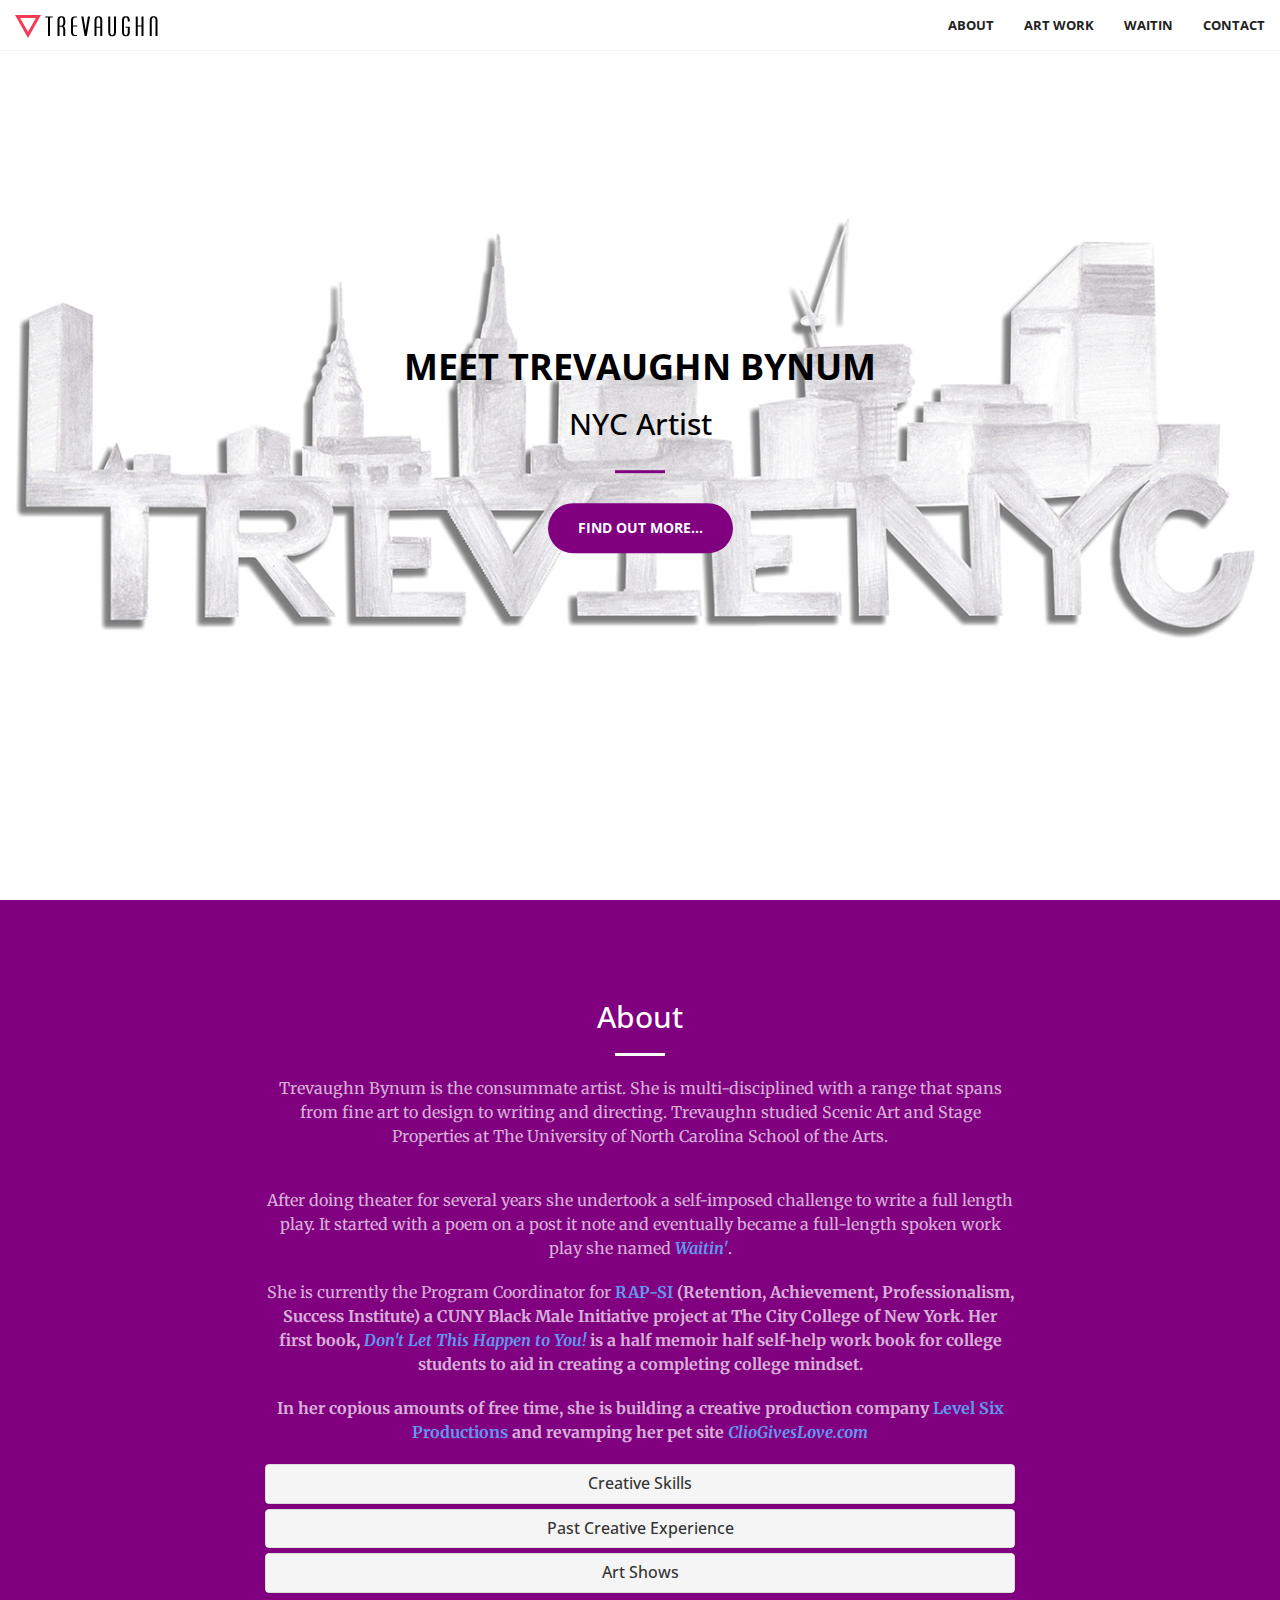
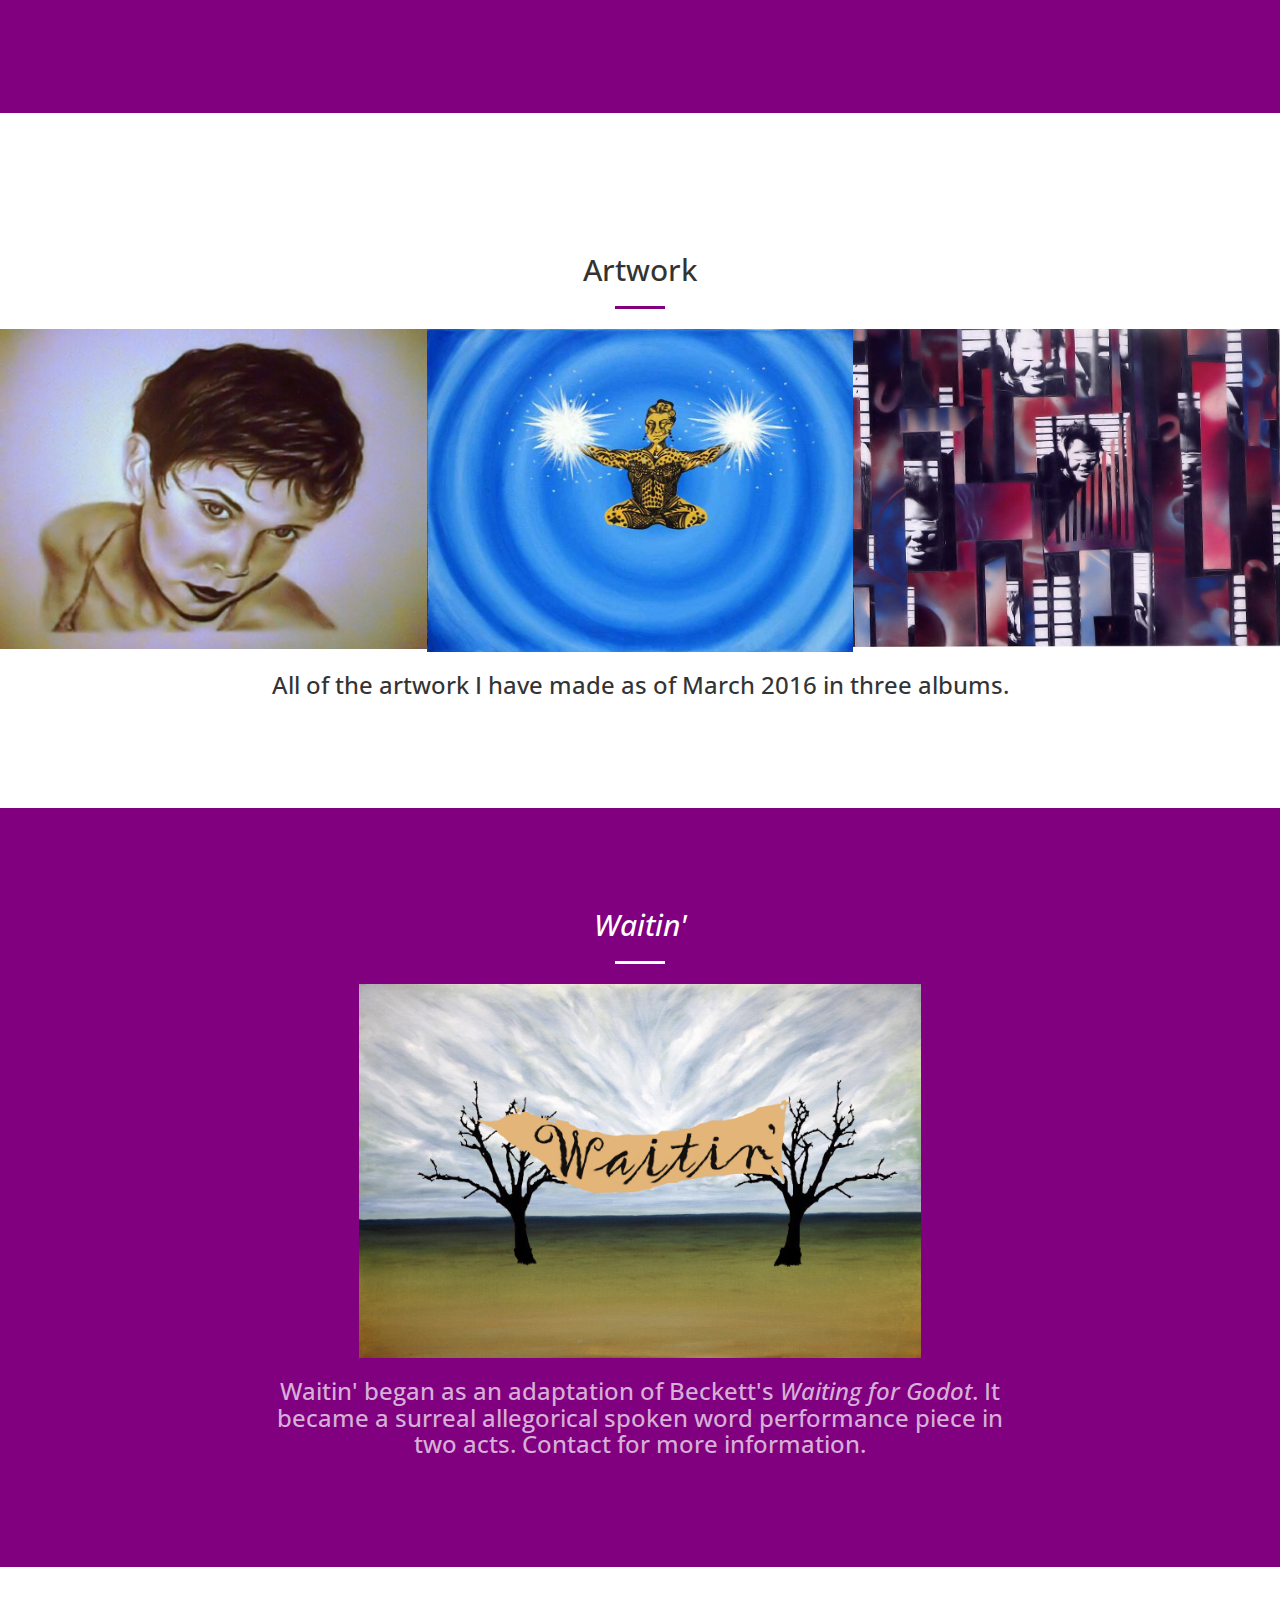
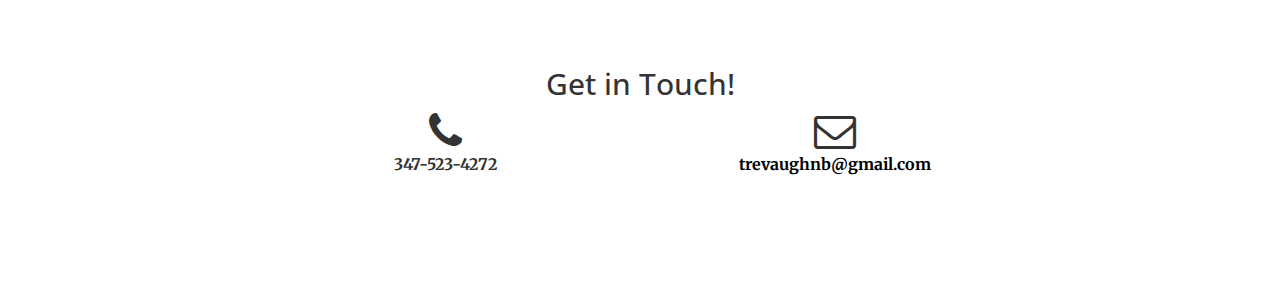
<file: index.html>
<!DOCTYPE html>
<html lang="en">

<head>

    <meta charset="utf-8">
    <meta http-equiv="X-UA-Compatible" content="IE=edge">
    <meta name="viewport" content="width=device-width, initial-scale=1">
    <meta name="description" content="">
    <meta name="author" content="">

    <title>Trevaughn Bynum</title>

    <!-- Bootstrap Core CSS -->
    <link rel="stylesheet" href="css/bootstrap.min.css" type="text/css">


    <!-- Custom Fonts -->
    <link href='http://fonts.googleapis.com/css?family=Open+Sans:300italic,400italic,600italic,700italic,800italic,400,300,600,700,800' rel='stylesheet' type='text/css'>
    <link href='http://fonts.googleapis.com/css?family=Merriweather:400,300,300italic,400italic,700,700italic,900,900italic' rel='stylesheet' type='text/css'>
    <link rel="stylesheet" href="font-awesome/css/font-awesome.min.css" type="text/css">

    <!-- Plugin CSS -->
    <link rel="stylesheet" href="css/animate.min.css" type="text/css">

    <!-- Custom CSS -->
    <link rel="stylesheet" href="css/creative.css" type="text/css">

    <!-- HTML5 Shim and Respond.js IE8 support of HTML5 elements and media queries -->
    <!-- WARNING: Respond.js doesn't work if you view the page via file:// -->
    <!--[if lt IE 9]>
        <script src="https://oss.maxcdn.com/libs/html5shiv/3.7.0/html5shiv.js"></script>
        <script src="https://oss.maxcdn.com/libs/respond.js/1.4.2/respond.min.js"></script>
    <![endif]-->

</head>

<body id="page-top">

    <nav id="mainNav" class="navbar navbar-default navbar-fixed-top affix">
        <div class="container-fluid">
            <!-- Brand and toggle get grouped for better mobile display -->
            <div class="navbar-header">

                <button type="button" class="navbar-toggle collapsed" data-toggle="collapse" data-target="#bs-example-navbar-collapse-1">
                    <span class="sr-only">Toggle navigation</span>
                    <span class="icon-bar"></span>
                    <span class="icon-bar"></span>
                    <span class="icon-bar"></span>
                </button>
                <a class="navbar-brand page-scroll" href="#page-top"><img src="img/logo.png"></a>
            </div>

            <!-- Collect the nav links, forms, and other content for toggling -->
            <div class="collapse navbar-collapse" id="bs-example-navbar-collapse-1">
                <ul class="nav navbar-nav navbar-right">
                    <li>
                        <a class="page-scroll" href="#about">About</a>
                    </li>
                    <li>
                        <a class="page-scroll" href="#artworks">Art Work</a>
                    </li>
                    <li>
                        <a class="page-scroll" href="#waitin">Waitin</a>
                    </li>
                    <li>
                        <a class="page-scroll" href="#contact">Contact</a>
                    </li>
                </ul>
            </div>
            <!-- /.navbar-collapse -->
        </div>
        <!-- /.container-fluid -->
    </nav>

    <header>
        <div class="header-content">
            <div class="header-content-inner">
                <h1>Meet Trevaughn Bynum</h1>
                <h2>NYC Artist</h2>
                <hr>
                <a href="#about" class="btn btn-primary btn-xl page-scroll">Find Out More...</a>
            </div>
        </div>
    </header>

    <section class="bg-primary" id="about">
        <div class="container">
            <div class="row">
                <div class="col-lg-8 col-lg-offset-2 text-center">
                    <h2 class="section-heading">About</h2>
                    <hr class="light">
                    <p class="text-faded">Trevaughn Bynum is the consummate artist. She is multi-disciplined with a range that spans from fine art to design to writing and directing. Trevaughn studied Scenic Art and Stage Properties at The University of North Carolina School of the Arts.</p>
                    <br>
                    <p class="text-faded">After doing theater for several years she undertook a self-imposed challenge to write a full length play. It started with a poem on a post it note and eventually became a full-length spoken work play she named <a class="text-link page-scroll" href="#waitin"><i><b>Waitin'</b></i></a>. 
                    </p>
                    <p class="text-faded">She is currently the Program Coordinator for <b><a class="text-link" href="https://www.ccny.cuny.edu/rap-si">RAP-SI</a> (Retention, Achievement, Professionalism, Success Institute) a CUNY Black Male Initiative project at The City College of New York. Her first book, <a class="text-link" href="http://www.accidentaldropout.com"><b><i>Don't Let This Happen to You!</i></b></a> is a half memoir half self-help work book for college students to aid in creating a completing college mindset.</p>

                    <p class="text-faded">In her copious amounts of free time, she is building a creative production company <a class="text-link" href="http://www.levelsixproductions.com"><b>Level Six Productions</b></a> and revamping her pet site <a class="text-link" href="http://www.ClioGivesLove.com"><i>ClioGivesLove.com</i></a>


                    <div class="panel-group" id="accordion">
                        <div class="panel panel-default">
                          <div class="panel-heading">
                            <h4 class="panel-title">
                              <a data-toggle="collapse" data-parent="#accordion" href="#collapse1">Creative Skills</a>
                            </h4>
                          </div>
                          <div id="collapse1" class="panel-collapse collapse">
                            <div class="panel-body">
                            <h3>Creative Skills</h3>
                            <p>Carpentry, Scene Painting, Faux Finish Painting, Portraiture, Drawing,</p> 
                            <p>Wood Working, Wood, Plaster or Foam Carving, Scale Model Creation, Display Building,</p>
                            <p>Furniture Restoration, Upholstering, Airbrush, Sculptural Installation, Basic Electrical</p>
                            <p>Wiring, Color Theory, Drafting, Sewing, Scene Design, Costume Design, Stop Motion Animation,</p> 
                            <p>Puppet Making, Desktop Publishing, Photo Retouching, Photo Repair/Compositing,</p> 
                            <p>Graphic Design, Website Design, Video Editing, Audio Editing</p>

                            </div>
                          </div>
                        </div>
                        <div class="panel panel-default">
                          <div class="panel-heading">
                            <h4 class="panel-title">
                              <a data-toggle="collapse" data-parent="#accordion" href="#collapse2">Past Creative Experience</a>
                            </h4>
                          </div>
                          <div id="collapse2" class="panel-collapse collapse">
                            <div class="panel-body">
                                <h3>Creative Producer</h3>
                              <br>
                                <p>Crosslines: A Black Woman's Perspective on American Politics, Poetlitical Inc. 2011<br>
                                    M.Body, The Bennola Company, 2011</p>
                              <h3>Writer</h3>
                                <p>Waitin, 2009</p>
                              <h3>Assistant Director</h3>
                                <p>The Get There, 2009</p>
                              <h3>Director</h3>
                                <p>Crosslines: A Black Woman's Perspective on American Politics, Poetlitical Inc. 2011<br>
                                    M.Body, The Bennola Company, 2011</p>
                              </ul>
                              <h3>Design/Props/Painting/Assistant Scene Design</h3>
                                <p>Paris Commune, The Civilians, NY, 2003</p>
                              <h3>Props Master</h3>
                                <p>Gorilla Man, PS 122, 2005</p>
                              <h3>Props Artisan</h3>
                                <p>Gone Missing, The Civilians, 2004, 2005<br>
                                The Roaring Girlie, The Foundry Theatre, 2004</p>
                              <h3>Running Crew</h3>
                              <p>Gone Missing, The Civilians, NY, 2003, 2004<br>Square One, Wide-Awake Theatre Co., 2003-2004<br>Question Love, NY International Film Festival, 2004
                              </p></div>
                          </div>
                        </div>
                        <div class="panel panel-default">
                          <div class="panel-heading">
                            <h4 class="panel-title">
                              <a data-toggle="collapse" data-parent="#accordion" href="#collapse3">Art Shows</a>
                            </h4>
                          </div>
                          <div id="collapse3" class="panel-collapse collapse">
                            <div class="panel-body"><h3>Art Shows</h3>
                            <p>CCNY Holiday Show, 2011, 2012, 2015<br> Creative Clash, 2004<br> www.art4love.com, 2003<br> Borough Art Supply, New York, NY  Harlemade, New York, NY 2002-2003<br>  Seattle Central Grind, Seattle, WA 2001<br> Bathhouse Theatre, Seattle, WA 1996<br>  Uwjamaa Market, Greensboro, NC 1995<br> Art and the Garden for Triad Health Project, Greensboro, NC 1994<br> Triad Women's Weekend, Greensboro, NC 1994<br> Black Republicans for Community Empowerment, Greensboro, NC 1994</p></div>
                          </div>
                        </div>
                      </div> 
                    </div>
                    </div>
                </div>
            </div>
        </div>
    </section>

    <section id="artworks">
        <br>
        <br>
        <h2 class="section-heading text-center">Artwork</h2>

        
        <hr>
        <div class="container-fluid">
             <div class="row no-gutter">
                <div class="col-lg-4 col-sm-4">
                    <a href="drawings.html" class="portfolio-box">
                        <img src="img/drawings/Corinna.jpg" class="img-responsive" alt="">
                        <div class="portfolio-box-caption">
                            <div class="portfolio-box-caption-content">
                                <div class="project-category text-faded">
                                    Drawings
                                </div>
                                <div class="project-name">
                                </div>
                            </div>
                        </div>
                    </a>
                </div>
                <div class="col-lg-4 col-sm-4">
                    <a href="paintings.html" class="portfolio-box">
                        <img src="img/paintings/A_Vision.jpg" class="img-responsive" alt="">
                        <div class="portfolio-box-caption">
                            <div class="portfolio-box-caption-content">
                                <div class="project-category text-faded">
                                    Paintings
                                </div>
                                <div class="project-name">
                                </div>
                            </div>
                        </div>
                    </a>
                </div>
                <div class="col-lg-4 col-sm-4">
                    <a href="sculptures.html" class="portfolio-box">
                        <img src="img/sculptures/HearSpeakSay_NO.jpg" class="img-responsive" alt="">
                        <div class="portfolio-box-caption">
                            <div class="portfolio-box-caption-content">
                                <div class="project-category text-faded">
                                    Sculpture & Others.
                                </div>
                                <div class="project-name">
                                </div>
                            </div>
                        </div>
                    </a>

                </div>
            
            </div>   
        </div>
        <h3 class="text-center">All of the artwork I have made as of March 2016 in three albums.</h3>
    </section>



    <section class="bg-primary" id="waitin">
        <div class="container">
            <div class="row">
                <div class="col-lg-8 col-lg-offset-2 text-center">
                    <h2 class="section-heading"><i>Waitin'</i></h2>
                    <hr class="light">
                    <img class="img-responsive waitin" align="center" src="img/Waitin_thePlay.jpg"/>
                    <h3 class="text-faded">Waitin' began as an adaptation of Beckett's <i>Waiting for Godot</i>. It became a surreal allegorical spoken word performance piece in two acts. Contact for more information.</h3>
                    <!-- When you have a link then put this back in. -->
                    <!-- <a href="#" class="btn btn-default btn-xl">Learn More</a> -->
                </div>
            </div>
        </div>
    </section>

    <section id="contact">
        <div class="container">
            <div class="row">
                <div class="col-lg-8 col-lg-offset-2 text-center">
                    <h2 class="section-heading">Get in Touch!</h2>
                </div>
                <div class="col-lg-4 col-lg-offset-2 text-center">
                    <i class="fa fa-phone fa-3x wow bounceIn"></i>
                    <p>347-523-4272</p>
                </div>
                <div class="col-lg-4 text-center">
                    <i class="fa fa-envelope-o fa-3x wow bounceIn" data-wow-delay=".1s"></i>
                    <p><a href="mailto:your-email@your-domain.com">trevaughnb@gmail.com</a></p>
                </div>
            </div>
        </div>
    </section>



    <!-- jQuery -->
    <script src="js/jquery.js"></script>

    <!-- Bootstrap Core JavaScript -->
    <script src="js/bootstrap.min.js"></script>

    <!-- Plugin JavaScript -->
    <script src="js/jquery.easing.min.js"></script>
    <script src="js/jquery.fittext.js"></script>
    <script src="js/wow.min.js"></script>
    <script src="js/scrolling-nav.js"></script>


</body>

</html>
</file>
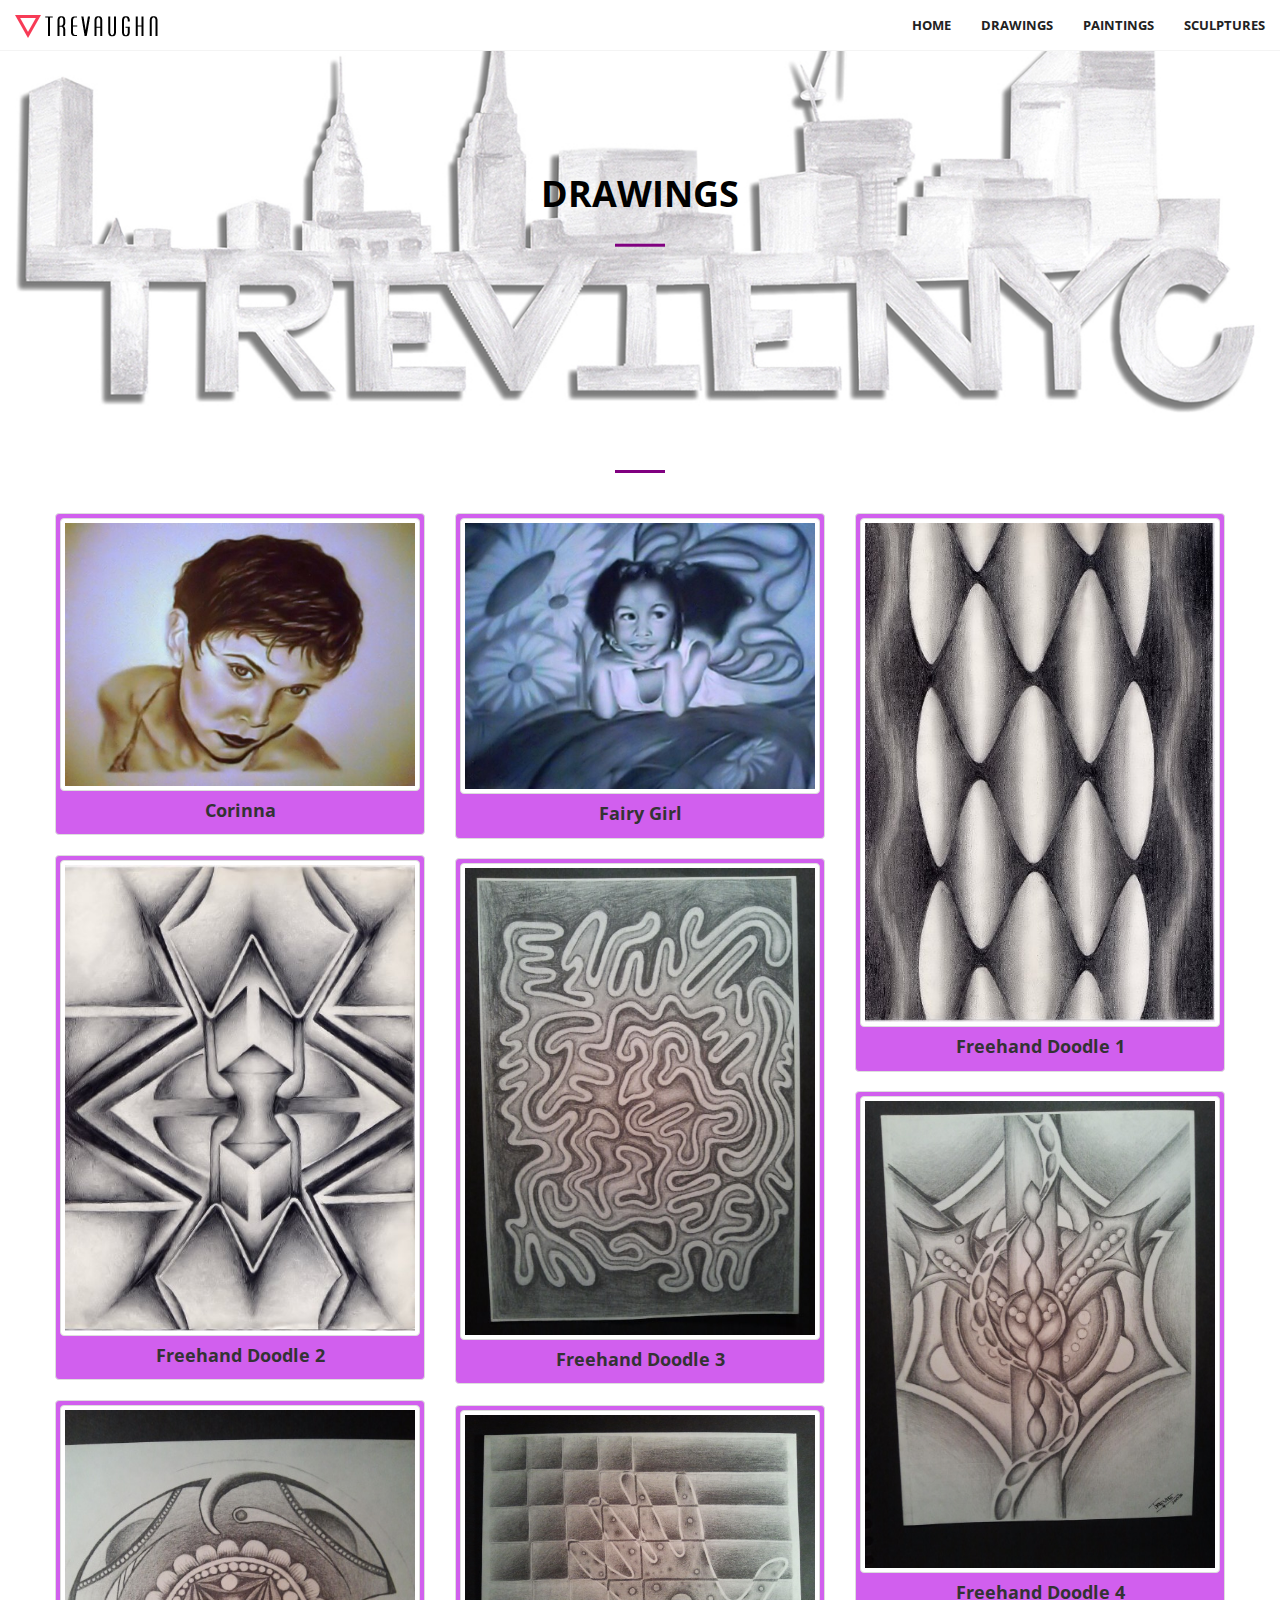
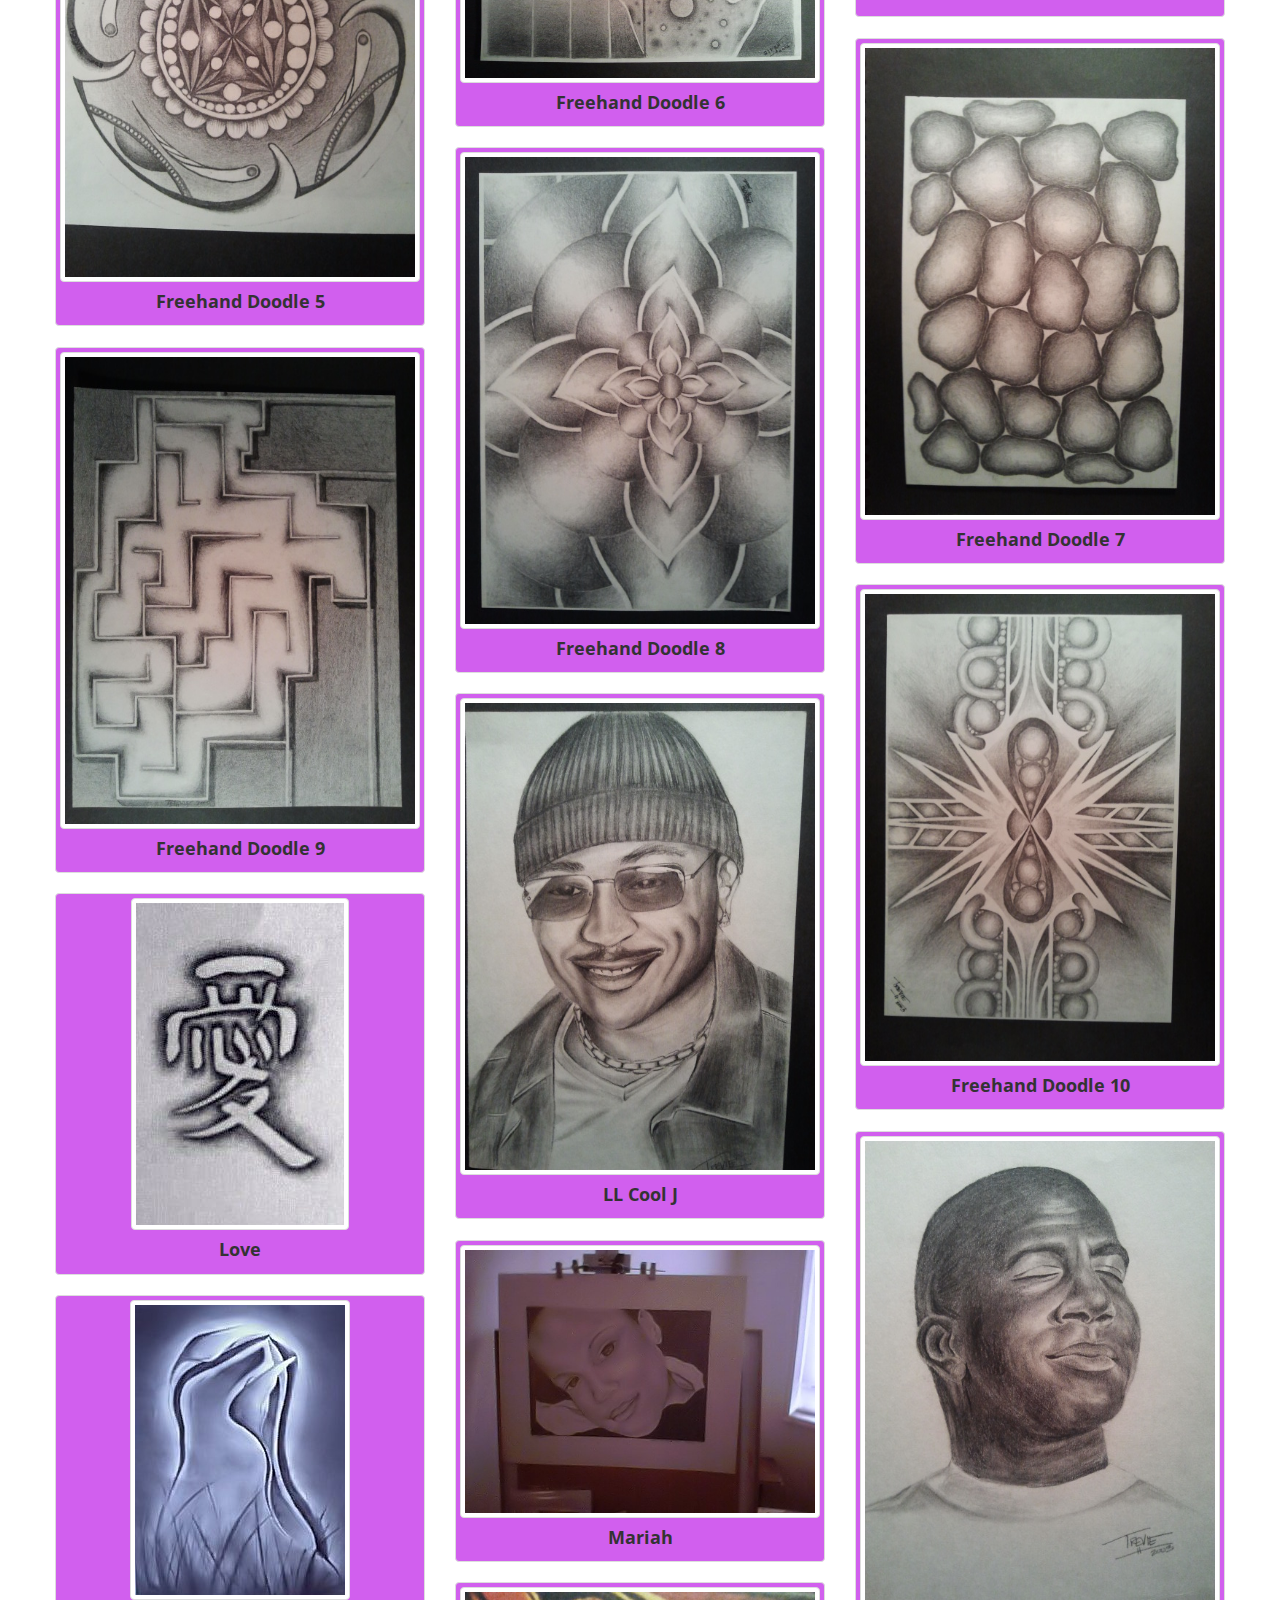
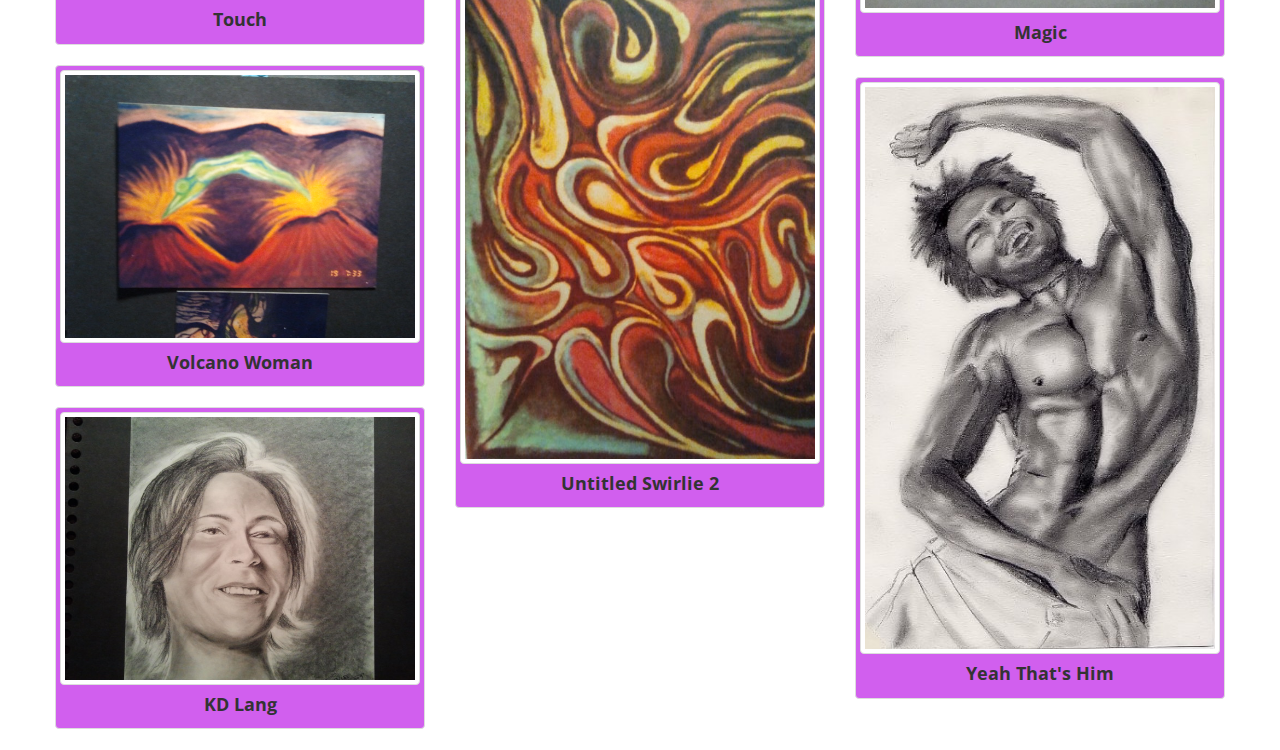
<file: drawings.html>
<!DOCTYPE html>
<html>
<head>
    <meta charset="utf-8">
    <meta http-equiv="X-UA-Compatible" content="IE=edge">
    <meta name="viewport" content="width=device-width, initial-scale=1">
    <meta name="description" content="">
    <meta name="author" content="">

    <title>Trevaughn Bynum</title>

    <!-- Bootstrap Core CSS -->

    <link rel="stylesheet" href="css/bootstrap.min.css" type="text/css">
    
    <!-- Custom Fonts -->
    <link href='http://fonts.googleapis.com/css?family=Open+Sans:300italic,400italic,600italic,700italic,800italic,400,300,600,700,800' rel='stylesheet' type='text/css'>
    <link href='http://fonts.googleapis.com/css?family=Merriweather:400,300,300italic,400italic,700,700italic,900,900italic' rel='stylesheet' type='text/css'>
    <link rel="stylesheet" href="font-awesome/css/font-awesome.min.css" type="text/css">

    <!-- Plugin CSS -->
    <link rel="stylesheet" href="css/animate.min.css" type="text/css">

    <!-- Custom CSS -->
    <link rel="stylesheet" href="css/creative_gallery.css" type="text/css">
    

    <!-- HTML5 Shim and Respond.js IE8 support of HTML5 elements and media queries -->
    <!-- WARNING: Respond.js doesn't work if you view the page via file:// -->
    <!--[if lt IE 9]>
        <script src="https://oss.maxcdn.com/libs/html5shiv/3.7.0/html5shiv.js"></script>
        <script src="https://oss.maxcdn.com/libs/respond.js/1.4.2/respond.min.js"></script>
    <![endif]-->
</head>
<body>

    <nav id="mainNav" class="navbar navbar-default navbar-fixed-top affix">
        <div class="container-fluid">
            <!-- Brand and toggle get grouped for better mobile display -->
            <div class="navbar-header">

                <button type="button" class="navbar-toggle collapsed" data-toggle="collapse" data-target="#bs-example-navbar-collapse-1">
                    <span class="sr-only">Toggle navigation</span>
                    <span class="icon-bar"></span>
                    <span class="icon-bar"></span>
                    <span class="icon-bar"></span>
                </button>
                <a class="navbar-brand" href="index.html"><img src="img/logo.png"></a>
            </div>

            <!-- Collect the nav links, forms, and other content for toggling -->
            <div class="collapse navbar-collapse" id="bs-example-navbar-collapse-1">
                <ul class="nav navbar-nav navbar-right">
                    <li>
                        <a class="page-scroll" href="index.html">Home</a>
                    </li>
                    <li>
                        <a class="page-scroll" href="#">Drawings</a>
                    </li>
                    <li>
                        <a class="page-scroll" href="paintings.html">Paintings</a>
                    </li>
                    <li>
                        <a class="page-scroll" href="sculptures.html">Sculptures</a>
                    </li>
                </ul>
            </div>
            <!-- /.navbar-collapse -->
        </div>
        <!-- /.container-fluid -->
    </nav>
    <header>
        <div class="header-content">
            <div class="header-content-inner">
                <h1>Drawings</h1>
                <hr>
            </div>
        </div>
    </header>

<!-- Gallery starts -->
<div class="container">
  <div class="row">

    <hr>
    <br>
      <div class="row masonry-container">

        <div class="col-xs-12 col-sm-6 col-md-4 item">
            <div class="thumbnail">
              <a href="#myGallery" data-slide-to="0"><img class="img-thumbnail" title="Corinna" src="img/drawings/Corinna.jpg" data-toggle="modal" data-target="#myModal"></a>
              <h4 class="center">Corinna</h4>
            </div>
        </div>
        <div class="col-xs-12 col-sm-6 col-md-4 item">
            <div class="thumbnail">
              <a href="#myGallery" data-slide-to="1"><img class="img-thumbnail" title="Fairy Girl" src="img/drawings/Fairy_Girl.jpg" data-toggle="modal" data-target="#myModal"></a>
              <h4 class="center">Fairy Girl</h4>
            </div>
          </div>
        <div class="col-xs-12 col-sm-6 col-md-4 item">
            <div class="thumbnail">
              <a href="#myGallery" data-slide-to="2"><img class="img-thumbnail" title="Freehand Doodle 1" src="img/drawings/Freehand_Doodle_1.jpg" data-toggle="modal" data-target="#myModal"></a>
              <h4 class="center">Freehand Doodle 1</h4>
            </div>
          </div>
        <div class="col-xs-12 col-sm-6 col-md-4 item">
            <div class="thumbnail">
              <a href="#myGallery" data-slide-to="3"><img class="img-thumbnail" title="Freehand Doodle 2" src="img/drawings/Freehand_Doodle_2.jpg" data-toggle="modal" data-target="#myModal"></a>
              <h4 class="center">Freehand Doodle 2</h4>
            </div>
          </div>
        <div class="col-xs-12 col-sm-6 col-md-4 item">
            <div class="thumbnail">
              <a href="#myGallery" data-slide-to="4"><img class="img-thumbnail" title="Freehand Doodle 3" src="img/drawings/Freehand_Doodle_3.jpg" data-toggle="modal" data-target="#myModal"></a>
              <h4 class="center">Freehand Doodle 3</h4>
            </div>
          </div>
        <div class="col-xs-12 col-sm-6 col-md-4 item">
           <div class="thumbnail">
              <a href="#myGallery" data-slide-to="5"><img class="img-thumbnail" title="Freehand Doodle 4" src="img/drawings/Freehand_Doodle_4.jpg" data-toggle="modal" data-target="#myModal"></a>
              <h4 class="center">Freehand Doodle 4</h4>
            </div>
          </div>
        <div class="col-xs-12 col-sm-6 col-md-4 item">
            <div class="thumbnail">
              <a href="#myGallery" data-slide-to="6"><img class="img-thumbnail" title="Freehand Doodle 5" src="img/drawings/Freehand_Doodle_5.jpg" data-toggle="modal" data-target="#myModal"></a>
              <h4 class="center">Freehand Doodle 5</h4>
            </div>
          </div>
        <div class="col-xs-12 col-sm-6 col-md-4 item">
            <div class="thumbnail">
              <a href="#myGallery" data-slide-to="7"><img class="img-thumbnail" title="Freehand Doodle 6" src="img/drawings/Freehand_Doodle_6.jpg" data-toggle="modal" data-target="#myModal"></a>
              <h4 class="center">Freehand Doodle 6</h4>
            </div>
          </div>
        <div class="col-xs-12 col-sm-6 col-md-4 item">
            <div class="thumbnail">
              <a href="#myGallery" data-slide-to="8"><img class="img-thumbnail" title="Freehand Doodle 7" src="img/drawings/Freehand_Doodle_7.jpg" data-toggle="modal" data-target="#myModal"></a>
              <h4 class="center">Freehand Doodle 7</h4>
            </div>
          </div>
  <div class="col-xs-12 col-sm-6 col-md-4 item">
            <div class="thumbnail">
              <a href="#myGallery" data-slide-to="9"><img class="img-thumbnail" title="Freehand Doodle 8" src="img/drawings/Freehand_Doodle_8.jpg" data-toggle="modal" data-target="#myModal"></a>
              <h4 class="center">Freehand Doodle 8</h4>
            </div>
          </div>
  <div class="col-xs-12 col-sm-6 col-md-4 item">
            <div class="thumbnail">
              <a href="#myGallery" data-slide-to="10"><img class="img-thumbnail" title="Freehand Doodle 9" src="img/drawings/Freehand_Doodle_10.jpg" data-toggle="modal" data-target="#myModal"></a>
              <h4 class="center">Freehand Doodle 9</h4>
            </div>
          </div>
  <div class="col-xs-12 col-sm-6 col-md-4 item">
            <div class="thumbnail">
              <a href="#myGallery" data-slide-to="11"><img class="img-thumbnail" title="Freehand Doodle 10" src="img/drawings/Freehand_Doodle_11.jpg" data-toggle="modal" data-target="#myModal"></a>
              <h4 class="center">Freehand Doodle 10</h4>
            </div>
          </div>
  <div class="col-xs-12 col-sm-6 col-md-4 item">
            <div class="thumbnail">
              <a href="#myGallery" data-slide-to="12"><img class="img-thumbnail" title="LL Cool J" src="img/drawings/LL_Cool_J.jpg" data-toggle="modal" data-target="#myModal"></a>
              <h4 class="center">LL Cool J</h4>
            </div>
          </div>
  <div class="col-xs-12 col-sm-6 col-md-4 item">
            <div class="thumbnail">
              <a href="#myGallery" data-slide-to="13"><img class="img-thumbnail" title="Love" src="img/drawings/Love.jpg" data-toggle="modal" data-target="#myModal"></a>
              <h4 class="center">Love</h4>
            </div>
          </div>
  <div class="col-xs-12 col-sm-6 col-md-4 item">
            <div class="thumbnail">
              <a href="#myGallery" data-slide-to="14"><img class="img-thumbnail" title="Magic" src="img/drawings/Magic.jpg" data-toggle="modal" data-target="#myModal"></a>
              <h4 class="center">Magic</h4>
            </div>
          </div>
  <div class="col-xs-12 col-sm-6 col-md-4 item">
            <div class="thumbnail">
              <a href="#myGallery" data-slide-to="15"><img class="img-thumbnail" title="Mariah" src="img/drawings/Mariah.jpg" data-toggle="modal" data-target="#myModal"></a>
              <h4 class="center">Mariah</h4>
            </div>
          </div>
  <div class="col-xs-12 col-sm-6 col-md-4 item">
            <div class="thumbnail">
              <a href="#myGallery" data-slide-to="16"><img class="img-thumbnail" title="Touch" src="img/drawings/Touch.jpg" data-toggle="modal" data-target="#myModal"></a>
              <h4 class="center">Touch</h4>
            </div>
          </div>
  <div class="col-xs-12 col-sm-6 col-md-4 item">
            <div class="thumbnail">
              <a href="#myGallery" data-slide-to="17"><img class="img-thumbnail" title="Untitled Swirlie 2" src="img/drawings/Untitled_Swirlie_2.jpg" data-toggle="modal" data-target="#myModal"></a>
              <h4 class="center">Untitled Swirlie 2</h4>
            </div>
          </div>
  <div class="col-xs-12 col-sm-6 col-md-4 item">
            <div class="thumbnail">
              <a href="#myGallery" data-slide-to="18"><img class="img-thumbnail" title="Volcano Woman" src="img/drawings/Volcano_Woman.jpg" data-toggle="modal" data-target="#myModal"></a>
              <h4 class="center">Volcano Woman</h4>
            </div>
          </div>
  <div class="col-xs-12 col-sm-6 col-md-4 item">
            <div class="thumbnail">
              <a href="#myGallery" data-slide-to="19"><img class="img-thumbnail" title="Yeah That's Him" src="img/drawings/Yeah_That's_Him.jpg" data-toggle="modal" data-target="#myModal"></a>
              <h4 class="center">Yeah That's Him</h4>
            </div>
          </div>
  <div class="col-xs-12 col-sm-6 col-md-4 item">
            <div class="thumbnail">
              <a href="#myGallery" data-slide-to="20"><img class="img-thumbnail" title="KD Lang" src="img/drawings/KD_Lang.jpg" data-toggle="modal" data-target="#myModal"></a>
              <h4 class="center">KD Lang</h4>
            </div>
          </div>
        </div> <!--/.masonry-container  -->
      </div>
    </div>

</div>

<!--begin modal window-->
<div class="modal fade" id="myModal" tabindex="-1" role="dialog" aria-labelledby="myModalLabel" aria-hidden="true">
<div class="modal-dialog">
<div class="modal-content">
<div class="modal-header">
<div class="pull-left">Drawings</div>
<button type="button" class="close" data-dismiss="modal" title="Close">
<span class="glyphicon glyphicon-remove"></span></button>
</div>
<div class="modal-body">

  <!--CAROUSEL CODE GOES HERE-->

  <!--begin carousel-->
<div id="myGallery" class="carousel slide" data-interval="false">
<div class="carousel-inner">

<div class="item active">
<img class="img-responsive center-block fit" src="img/drawings/Corinna.jpg" alt="item1">
<h3>Corrina</h3>
</div>

<div class="item">
<img class="img-responsive center-block fit" src="img/drawings/Fairy_Girl.jpg" alt="item2">
<h3>Fairy Girl</h3>
</div>

<div class="item">
<img class="img-responsive center-block fit" src="img/drawings/Freehand_Doodle_1.jpg" alt="item3">
<h3>Freehand Doodle 1</h3>
</div>

<div class="item">
<img class="img-responsive center-block fit" src="img/drawings/Freehand_Doodle_2.jpg" alt="item4">
<h3>Freehand Doodle 2</h3>
</div>

<div class="item">
<img class="img-responsive center-block fit" src="img/drawings/Freehand_Doodle_3.jpg" alt="item5">
<h3>Freehand Doodle 3</h3>
</div>

<div class="item">
<img class="img-responsive center-block fit" src="img/drawings/Freehand_Doodle_4.jpg" alt="item6">
<h3>Freehand Doodle 4</h3>
</div>

<div class="item">
<img class="img-responsive center-block fit" src="img/drawings/Freehand_Doodle_5.jpg" alt="item7">
<h3>Freehand Doodle 5</h3>
</div>

<div class="item">
<img class="img-responsive center-block fit" src="img/drawings/Freehand_Doodle_6.jpg" alt="item8">
<h3>Freehand Doodle 6</h3>
</div>

<div class="item">
<img class="img-responsive center-block fit" src="img/drawings/Freehand_Doodle_7.jpg" alt="item9">
<h3>Freehand Doodle 7</h3>
</div>

<div class="item">
<img class="img-responsive center-block fit" src="img/drawings/Freehand_Doodle_8.jpg" alt="item10">
<h3>Freehand Doodle 8</h3>
</div>

<div class="item">
<img class="img-responsive center-block fit" src="img/drawings/Freehand_Doodle_10.jpg" alt="item11">
<h3>Freehand Doodle 9</h3>
</div>

<div class="item">
<img class="img-responsive center-block fit" src="img/drawings/Freehand_Doodle_11.jpg" alt="item12">
<h3>Freehand Doodle 10</h3>
</div>

<div class="item">
<img class="img-responsive center-block fit" src="img/drawings/LL_Cool_J.jpg" alt="item13">
<h3>LL Cool J</h3>
</div>

<div class="item">
<img class="img-responsive center-block fit" src="img/drawings/Love.jpg" alt="item14">
<h3>Love</h3>
</div>

<div class="item">
<img class="img-responsive center-block fit" src="img/drawings/Magic.jpg" alt="item15">
<h3>Magic</h3>
</div>

<div class="item">
<img class="img-responsive center-block fit" src="img/drawings/Mariah.jpg" alt="item16">
<h3>Mariah</h3>
</div>

<div class="item">
<img class="img-responsive center-block fit" src="img/drawings/Touch.jpg" alt="item17">
<h3>Touch</h3>
</div>

<div class="item">
<img class="img-responsive center-block fit" src="img/drawings/Untitled_Swirlie_2.jpg" alt="item18">
<h3>Untitled Swirlie 2</h3>
</div>

<div class="item">
<img class="img-responsive center-block fit" src="img/drawings/Volcano_Woman.jpg" alt="item19">
<h3>Volcano Woman</h3>
</div>

<div class="item">
<img class="img-responsive center-block fit" src="img/drawings/Yeah_That's_Him.jpg" alt="item20">
<h3>Yeah That's Him</h3>
</div>

<div class="item">
<img class="img-responsive center-block fit" src="img/drawings/KD_Lang.jpg" alt="item21">
<h3>KD Lang</h3>
</div>


<!--end carousel-inner--></div>

<!--Begin Previous and Next buttons-->
<a class="left carousel-control" href="#myGallery" role="button" data-slide="prev">
<span class="glyphicon glyphicon-chevron-left"></span></a> 
<a class="right carousel-control" href="#myGallery" role="button" data-slide="next">
<span class="glyphicon glyphicon-chevron-right"></span></a>
<!--end myGallery--></div>

<!--end modal-body--></div>
<div class="modal-footer">
<button class="btn-sm close" type="button" data-dismiss="modal">Close</button>
<!--end modal-footer--></div>
<!--end modal-content--></div>
<!--end modal-dialoge--></div>
<!--end myModal-->></div>


<!-- Responsive Gallery - END -->

</div>
<!-- jQuery -->
    <script src="js/jquery.js"></script>

    <!-- Bootstrap Core JavaScript -->
    <script src="js/bootstrap.min.js"></script>

    <!-- Plugin JavaScript -->
    <script src="js/jquery.easing.min.js"></script>
    <script src="js/jquery.fittext.js"></script>
    <script src="js/wow.min.js"></script>
    <script src="js/masonry.pkgd.min.js"></script>
    <script src="js/imagesloaded.pkgd.min.js"></script>
    <script src="js/gallery.js"></script>
</body>
</html>
</file>
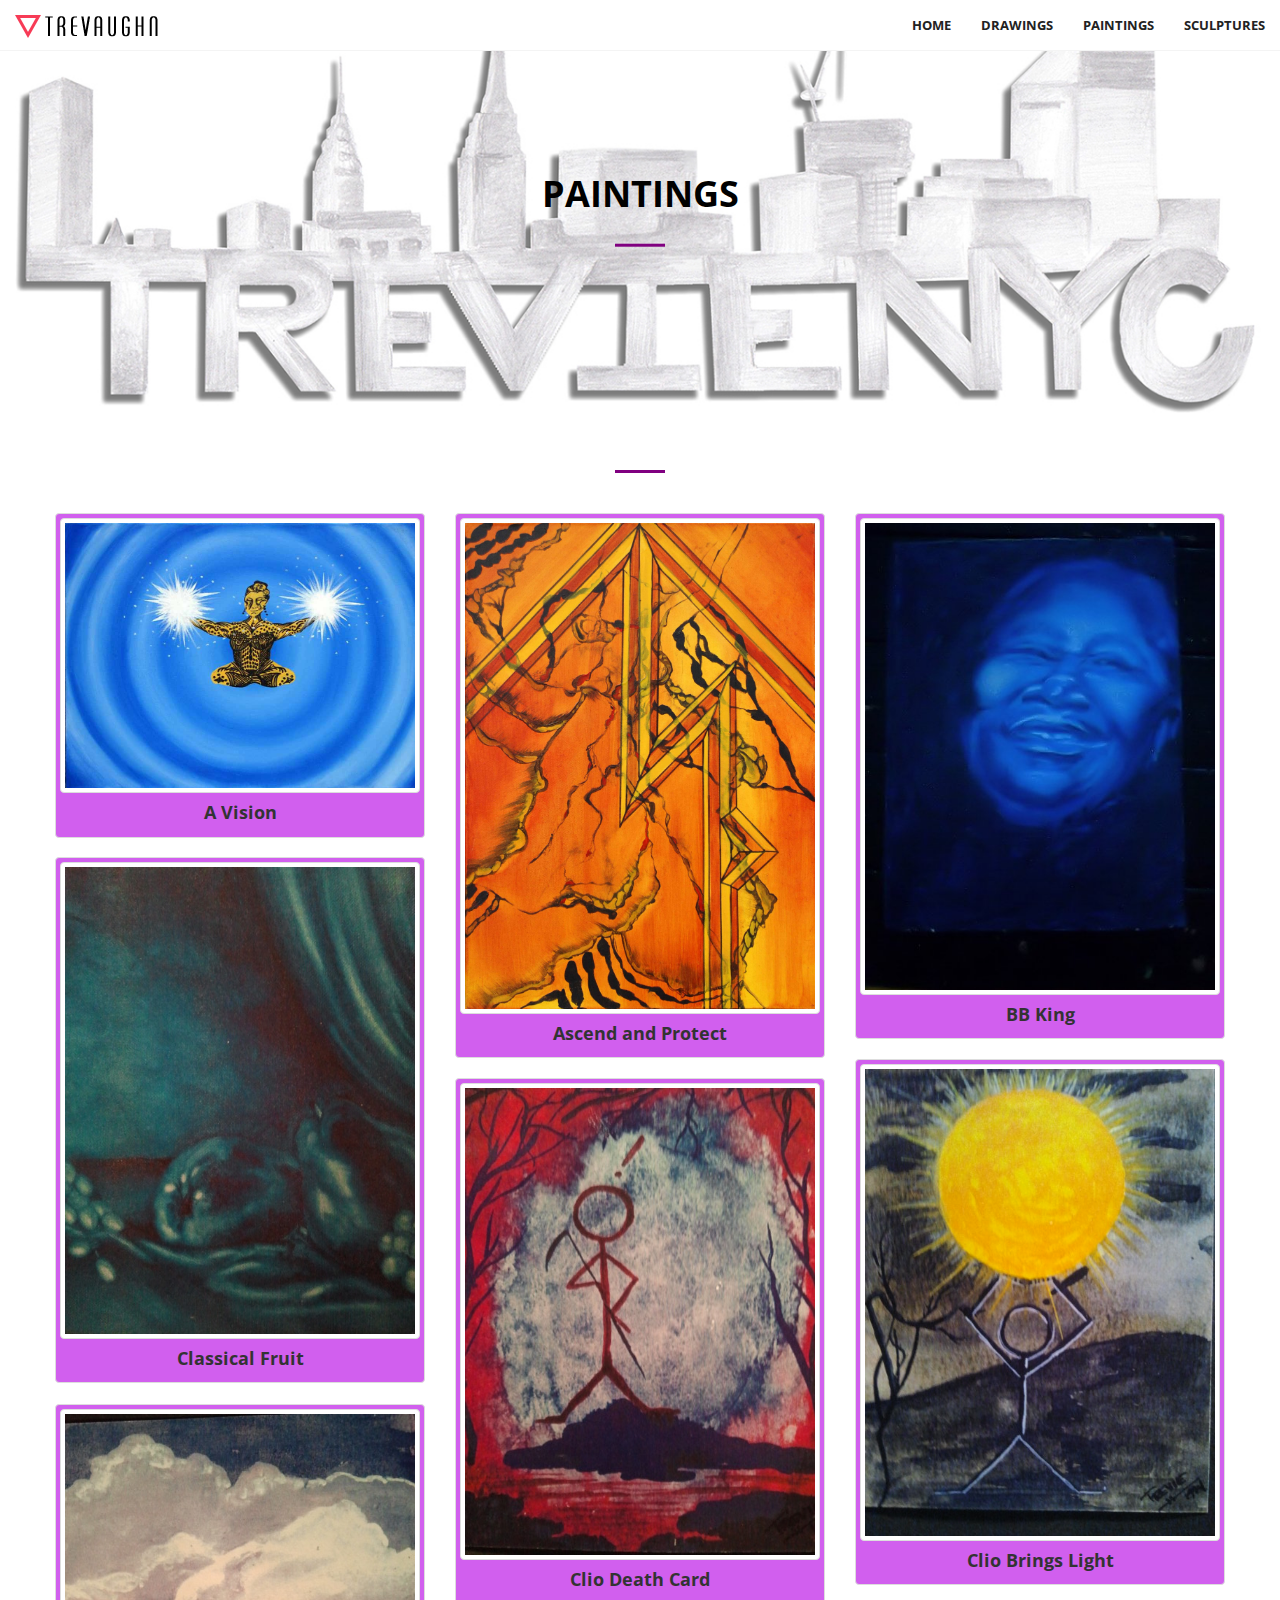
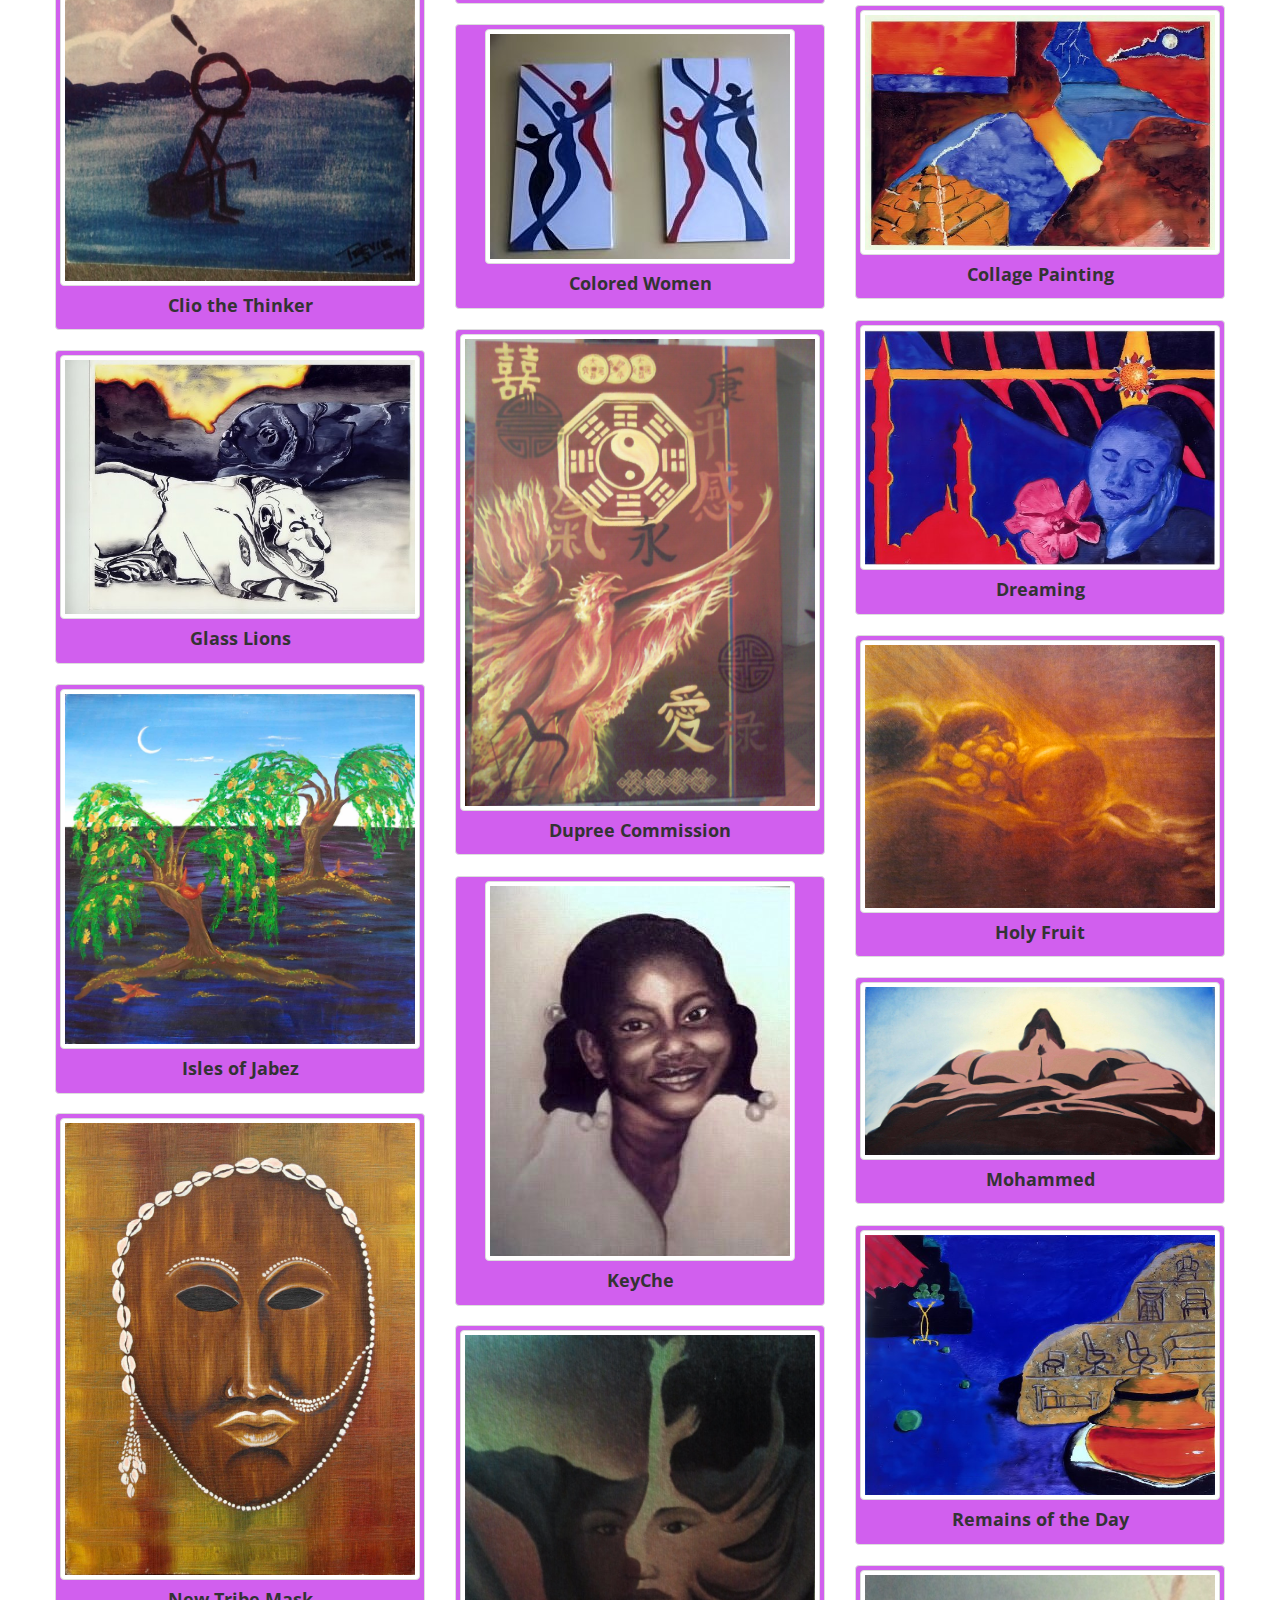
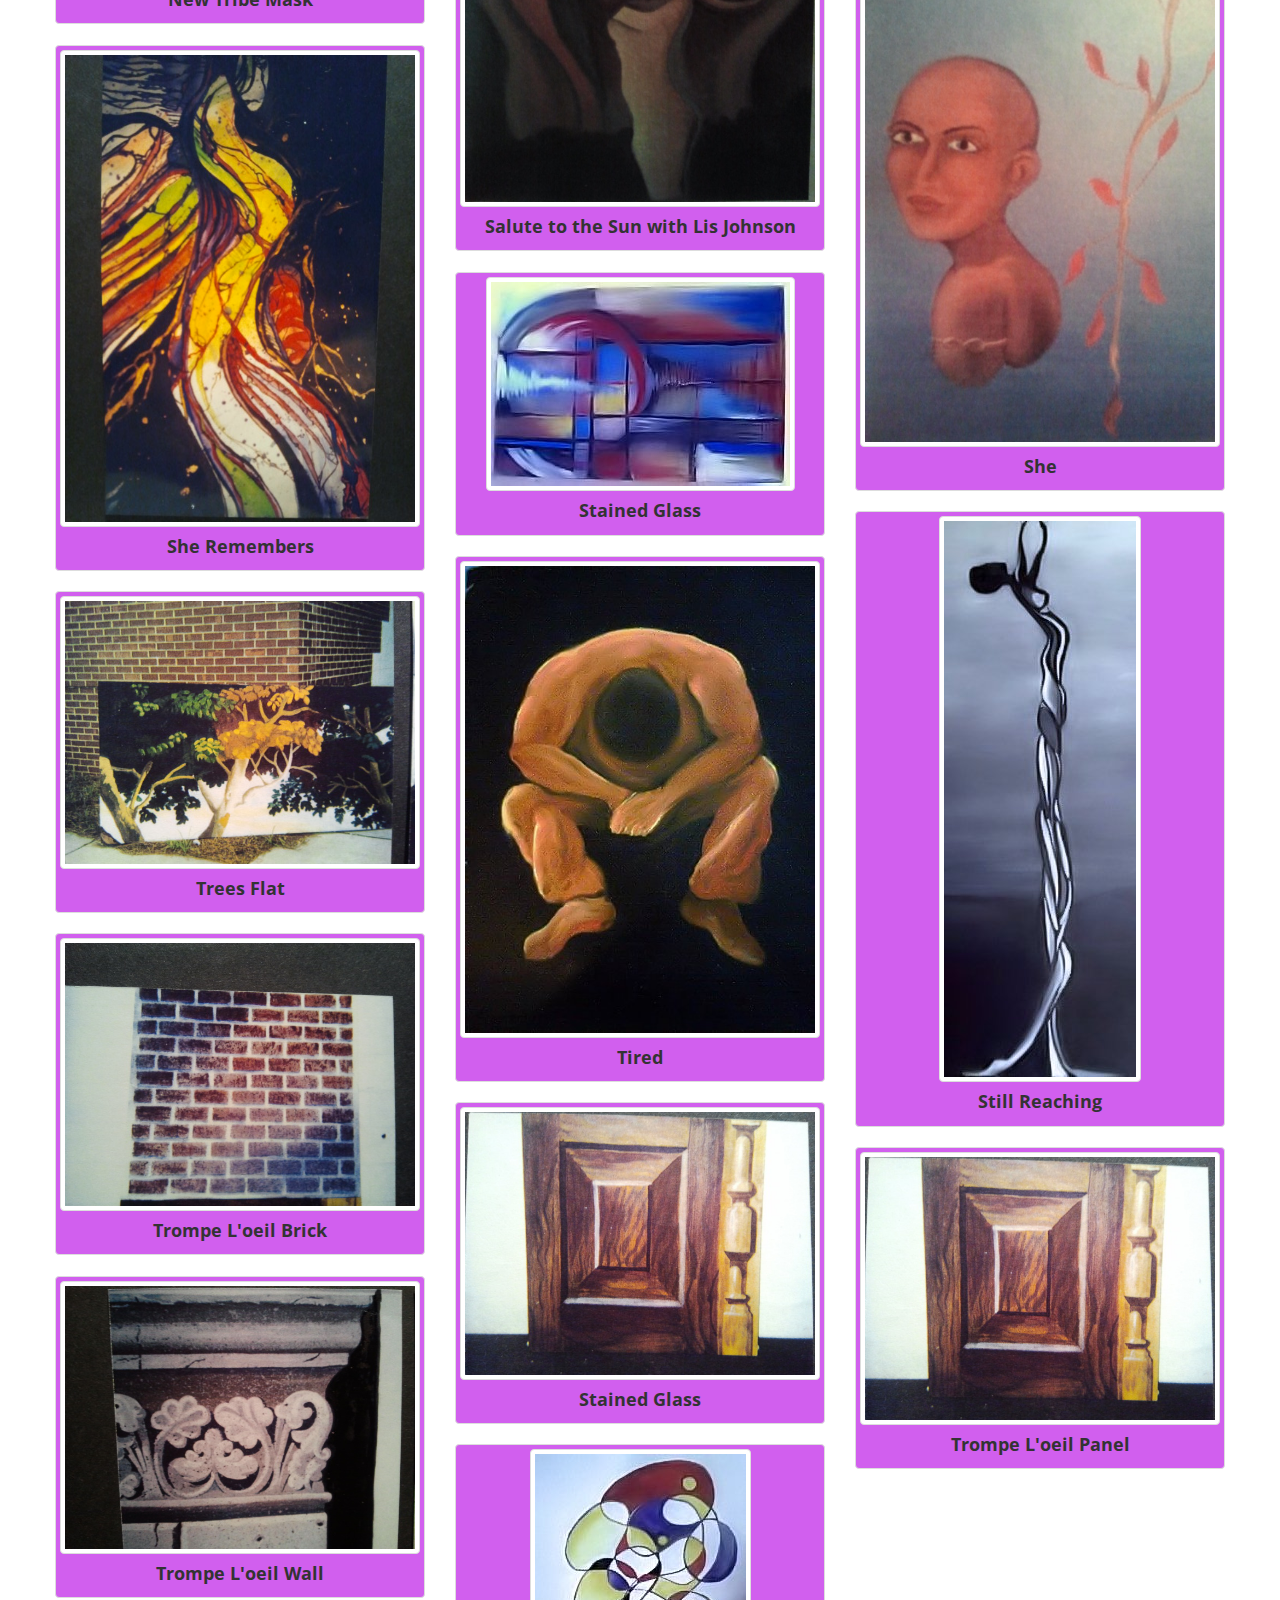
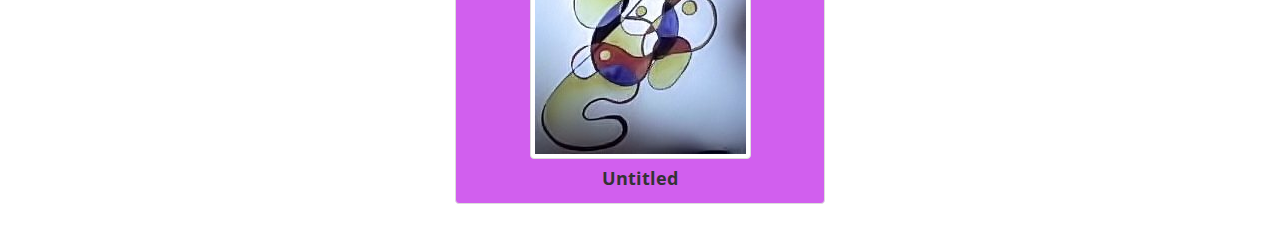
<file: paintings.html>
<!DOCTYPE html>
<html>
<head>
    <meta charset="utf-8">
    <meta http-equiv="X-UA-Compatible" content="IE=edge">
    <meta name="viewport" content="width=device-width, initial-scale=1">
    <meta name="description" content="">
    <meta name="author" content="">

    <title>Trevaughn Bynum</title>

    <!-- Bootstrap Core CSS -->
    <link rel="stylesheet" href="css/bootstrap.min.css" type="text/css">

    <!-- Custom Fonts -->
    <link href='http://fonts.googleapis.com/css?family=Open+Sans:300italic,400italic,600italic,700italic,800italic,400,300,600,700,800' rel='stylesheet' type='text/css'>
    <link href='http://fonts.googleapis.com/css?family=Merriweather:400,300,300italic,400italic,700,700italic,900,900italic' rel='stylesheet' type='text/css'>
    <link rel="stylesheet" href="font-awesome/css/font-awesome.min.css" type="text/css">

    <!-- Plugin CSS -->
    <link rel="stylesheet" href="css/animate.min.css" type="text/css">

    <!-- Custom CSS -->
    <link rel="stylesheet" href="css/creative_gallery.css" type="text/css">

    <!-- HTML5 Shim and Respond.js IE8 support of HTML5 elements and media queries -->
    <!-- WARNING: Respond.js doesn't work if you view the page via file:// -->
    <!--[if lt IE 9]>
        <script src="https://oss.maxcdn.com/libs/html5shiv/3.7.0/html5shiv.js"></script>
        <script src="https://oss.maxcdn.com/libs/respond.js/1.4.2/respond.min.js"></script>
    <![endif]-->
</head>
<body>

    <nav id="mainNav" class="navbar navbar-default navbar-fixed-top affix">
        <div class="container-fluid">
            <!-- Brand and toggle get grouped for better mobile display -->
            <div class="navbar-header">

                <button type="button" class="navbar-toggle collapsed" data-toggle="collapse" data-target="#bs-example-navbar-collapse-1">
                    <span class="sr-only">Toggle navigation</span>
                    <span class="icon-bar"></span>
                    <span class="icon-bar"></span>
                    <span class="icon-bar"></span>
                </button>
                <a class="navbar-brand" href="index.html"><img src="img/logo.png"></a>
            </div>

            <!-- Collect the nav links, forms, and other content for toggling -->
            <div class="collapse navbar-collapse" id="bs-example-navbar-collapse-1">
                <ul class="nav navbar-nav navbar-right">
                    <li>
                        <a class="page-scroll" href="index.html">Home</a>
                    </li>
                    <li>
                        <a class="page-scroll" href="drawings.html">Drawings</a>
                    </li>
                    <li>
                        <a class="page-scroll" href="#">Paintings</a>
                    </li>
                    <li>
                        <a class="page-scroll" href="sculptures.html">Sculptures</a>
                    </li>
                </ul>
            </div>
            <!-- /.navbar-collapse -->
        </div>
        <!-- /.container-fluid -->
    </nav>
    <header>
        <div class="header-content">
            <div class="header-content-inner">
                <h1>Paintings</h1>
                <hr>
            </div>
        </div>
    </header>
<!-- Gallery starts -->
<div class="container">
  <div class="row">
    <hr>
    <br>
        <div class="row masonry-container">
          <div class="col-xs-12 col-sm-6 col-md-4 item">
            <div class="thumbnail">
              <a href="#myGallery" data-slide-to="0"><img class="img-thumbnail img-responsive" title="A Vision" src="img/paintings/A_Vision.jpg" data-toggle="modal" data-target="#myModal"></a>
              <h4 class="center">A Vision</h4>
            </div>
          </div> 
          <div class="col-xs-12 col-sm-6 col-md-4 item">
            <div class="thumbnail">
              <a href="#myGallery" data-slide-to="1"><img class="img-thumbnail img-responsive" title="Ascend and Protect" src="img/paintings/Ascend_and_Protect.jpg" data-toggle="modal" data-target="#myModal"></a>
              <h4 class="center">Ascend and Protect</h4>
            </div>
          </div>
          <div class="col-xs-12 col-sm-6 col-md-4 item">
            <div class="thumbnail">
              <a href="#myGallery" data-slide-to="2"><img class="img-thumbnail img-responsive" title="BB King" src="img/paintings/BB_King.jpg" data-toggle="modal" data-target="#myModal"></a>
              <h4 class="center">BB King</h4>
            </div>
          </div> 
          <div class="col-xs-12 col-sm-6 col-md-4 item">
            <div class="thumbnail">
              <a href="#myGallery" data-slide-to="3"><img class="img-thumbnail img-responsive" title="Classical Fruit" src="img/paintings/Classical_Fruit.jpg" data-toggle="modal" data-target="#myModal"></a>
              <h4 class="center">Classical Fruit</h4>
            </div>
          </div>   
          <div class="col-xs-12 col-sm-6 col-md-4 item">
            <div class="thumbnail">
              <a href="#myGallery" data-slide-to="4"><img class="img-thumbnail img-responsive" title="Clio Brings Light" src="img/paintings/Clio_Brings_Light.jpg" data-toggle="modal" data-target="#myModal"></a>
              <h4 class="center">Clio Brings Light</h4>
            </div>
          </div>
          <div class="col-xs-12 col-sm-6 col-md-4 item">
            <div class="thumbnail">
              <a href="#myGallery" data-slide-to="5"><img class="img-thumbnail img-responsive" title="Clio Death Card" src="img/paintings/Clio_Death_Card.jpg" data-toggle="modal" data-target="#myModal"></a>
              <h4 class="center">Clio Death Card</h4>
            </div>
          </div>
          <div class="col-xs-12 col-sm-6 col-md-4 item">
            <div class="thumbnail">
              <a href="#myGallery" data-slide-to="6"><img class="img-thumbnail img-responsive" title="Clio the Thinker" src="img/paintings/Clio_the_Thinker.jpg" data-toggle="modal" data-target="#myModal"></a>
              <h4 class="center">Clio the Thinker</h4>
            </div>
          </div> 
          <div class="col-xs-12 col-sm-6 col-md-4 item">
            <div class="thumbnail">
              <a href="#myGallery" data-slide-to="7"><img class="img-thumbnail img-responsive" title="Collage Painting 1" src="img/paintings/Collage_Painting_1.jpg" data-toggle="modal" data-target="#myModal"></a>
              <h4 class="center">Collage Painting</h4>
            </div>
          </div>   
          <div class="col-xs-12 col-sm-6 col-md-4 item">
            <div class="thumbnail">
              <a href="#myGallery" data-slide-to="8"><img class="img-thumbnail img-responsive" title="Colored Women" src="img/paintings/Colored_Women.jpg" data-toggle="modal" data-target="#myModal"></a>
              <h4 class="center">Colored Women</h4>
            </div>
          </div>
          <div class="col-xs-12 col-sm-6 col-md-4 item">
            <div class="thumbnail">
              <a href="#myGallery" data-slide-to="9"><img class="img-thumbnail img-responsive" title="Dreaming" src="img/paintings/Dreaming.jpg" data-toggle="modal" data-target="#myModal"></a>
              <h4 class="center">Dreaming</h4>
            </div>
          </div>  
          <div class="col-xs-12 col-sm-6 col-md-4 item">
            <div class="thumbnail">
              <a href="#myGallery" data-slide-to="10"><img class="img-thumbnail img-responsive" title="Dupree Commission" src="img/paintings/Dupree_Commission.jpeg" data-toggle="modal" data-target="#myModal"></a>
              <h4 class="center">Dupree Commission</h4>
            </div>
          </div> 
          <div class="col-xs-12 col-sm-6 col-md-4 item">
            <div class="thumbnail">
              <a href="#myGallery" data-slide-to="11"><img class="img-thumbnail img-responsive" title="Glass Lions" src="img/paintings/Glass_Lions.jpg" data-toggle="modal" data-target="#myModal"></a>
              <h4 class="center">Glass Lions</h4>
            </div>
          </div>   
          <div class="col-xs-12 col-sm-6 col-md-4 item">
            <div class="thumbnail">
              <a href="#myGallery" data-slide-to="12"><img class="img-thumbnail img-responsive" title="Holy Fruit" src="img/paintings/Holy_Fruit.jpg" data-toggle="modal" data-target="#myModal"></a>
              <h4 class="center">Holy Fruit</h4>
            </div>
          </div>
          <div class="col-xs-12 col-sm-6 col-md-4 item">
            <div class="thumbnail">
              <a href="#myGallery" data-slide-to="13"><img class="img-thumbnail img-responsive" title="Isles of Jabez" src="img/paintings/Isles_of_Jabez.jpg" data-toggle="modal" data-target="#myModal"></a>
              <h4 class="center">Isles of Jabez</h4>
            </div>
          </div>  
          <div class="col-xs-12 col-sm-6 col-md-4 item">
            <div class="thumbnail">
              <a href="#myGallery" data-slide-to="14"><img class="img-thumbnail img-responsive" title="KeyChe" src="img/paintings/KeyChe.jpg" data-toggle="modal" data-target="#myModal"></a>
              <h4 class="center">KeyChe</h4>
            </div>
          </div> 
          <div class="col-xs-12 col-sm-6 col-md-4 item">
            <div class="thumbnail">
              <a href="#myGallery" data-slide-to="15"><img class="img-thumbnail img-responsive" title="Mohammed" src="img/paintings/Mohammed.jpg" data-toggle="modal" data-target="#myModal"></a>
              <h4 class="center">Mohammed</h4>
            </div>
          </div>   
          <div class="col-xs-12 col-sm-6 col-md-4 item">
            <div class="thumbnail">
              <a href="#myGallery" data-slide-to="16"><img class="img-thumbnail img-responsive" title="New Tribe Mask" src="img/paintings/New_Tribe_Mask.jpg" data-toggle="modal" data-target="#myModal"></a>
              <h4 class="center">New Tribe Mask</h4>
            </div>
          </div>
          <div class="col-xs-12 col-sm-6 col-md-4 item">
            <div class="thumbnail">
              <a href="#myGallery" data-slide-to="17"><img class="img-thumbnail img-responsive" title="Remains of the Day" src="img/paintings/Remains_of_the_Day.jpg" data-toggle="modal" data-target="#myModal"></a>
              <h4 class="center">Remains of the Day</h4>
            </div>
          </div>
          <div class="col-xs-12 col-sm-6 col-md-4 item">
            <div class="thumbnail">
              <a href="#myGallery" data-slide-to="18"><img class="img-thumbnail img-responsive" title="Salute to the Sun with Lis Johnson" src="img/paintings/Salute_to_the_Sun_with_Lis_Johnson.jpg" data-toggle="modal" data-target="#myModal"></a>
              <h4 class="center">Salute to the Sun with Lis Johnson</h4>
            </div>
          </div> 
          <div class="col-xs-12 col-sm-6 col-md-4 item">
            <div class="thumbnail">
              <a href="#myGallery" data-slide-to="19"><img class="img-thumbnail img-responsive" title="She" src="img/paintings/She.jpg" data-toggle="modal" data-target="#myModal"></a>
              <h4 class="center">She</h4>
            </div>
          </div>   
          <div class="col-xs-12 col-sm-6 col-md-4 item">
            <div class="thumbnail">
              <a href="#myGallery" data-slide-to="20"><img class="img-thumbnail img-responsive" title="She Remembers" src="img/paintings/She_Remembers.jpg" data-toggle="modal" data-target="#myModal"></a>
              <h4 class="center">She Remembers</h4>
            </div>
          </div>
          <div class="col-xs-12 col-sm-6 col-md-4 item">
            <div class="thumbnail">
              <a href="#myGallery" data-slide-to="21"><img class="img-thumbnail img-responsive" title="Stained Glass" src="img/paintings/Stained_Glass.jpg" data-toggle="modal" data-target="#myModal"></a>
              <h4 class="center">Stained Glass</h4>
            </div>
          </div>
          <div class="col-xs-12 col-sm-6 col-md-4 item">
            <div class="thumbnail">
              <a href="#myGallery" data-slide-to="22"><img class="img-thumbnail img-responsive" title="Still Reaching" src="img/paintings/Still_Reaching.jpg" data-toggle="modal" data-target="#myModal"></a>
              <h4 class="center">Still Reaching</h4>
            </div>
          </div>
          <div class="col-xs-12 col-sm-6 col-md-4 item">
            <div class="thumbnail">
              <a href="#myGallery" data-slide-to="23"><img class="img-thumbnail img-responsive" title="Tired" src="img/paintings/Tired.jpg" data-toggle="modal" data-target="#myModal"></a>
              <h4 class="center">Tired</h4>
            </div>
          </div> 
          <div class="col-xs-12 col-sm-6 col-md-4 item">
            <div class="thumbnail">
              <a href="#myGallery" data-slide-to="24"><img class="img-thumbnail img-responsive" title="Trees Flat" src="img/paintings/Trees_Flat.jpg" data-toggle="modal" data-target="#myModal"></a>
              <h4 class="center">Trees Flat</h4>
            </div>
          </div>   
          <div class="col-xs-12 col-sm-6 col-md-4 item">
            <div class="thumbnail">
              <a href="#myGallery" data-slide-to="25"><img class="img-thumbnail img-responsive" title="Trompe L'oeil Brick" src="img/paintings/Trompe_L'oeil_Brick.jpg" data-toggle="modal" data-target="#myModal"></a>
              <h4 class="center">Trompe L'oeil Brick</h4>
            </div>
          </div>
          <div class="col-xs-12 col-sm-6 col-md-4 item">
            <div class="thumbnail">
              <a href="#myGallery" data-slide-to="26"><img class="img-thumbnail img-responsive" title="Trompe L'oeil Panel" src="img/paintings/Trompe_L'oeil_Panel.jpg" data-toggle="modal" data-target="#myModal"></a>
              <h4 class="center">Stained Glass</h4>
            </div>
          </div>
          <div class="col-xs-12 col-sm-6 col-md-4 item">
            <div class="thumbnail">
              <a href="#myGallery" data-slide-to="27"><img class="img-thumbnail img-responsive" title="Trompe L'oeil Panel" src="img/paintings/Trompe_L'oeil_Panel.jpg" data-toggle="modal" data-target="#myModal"></a>
              <h4 class="center">Trompe L'oeil Panel</h4>
            </div>
          </div>
          <div class="col-xs-12 col-sm-6 col-md-4 item">
            <div class="thumbnail">
              <a href="#myGallery" data-slide-to="28"><img class="img-thumbnail img-responsive" title="Trompe L'oeil Wall" src="img/paintings/Trompe_L'oeil_Wall.jpg" data-toggle="modal" data-target="#myModal"></a>
              <h4 class="center">Trompe L'oeil Wall</h4>
            </div>
          </div>
          <div class="col-xs-12 col-sm-6 col-md-4 item">
            <div class="thumbnail">
              <a href="#myGallery" data-slide-to="29"><img class="img-thumbnail img-responsive" title="Untitled" src="img/paintings/Untitled1.jpg" data-toggle="modal" data-target="#myModal"></a>
              <h4 class="center">Untitled</h4>
            </div>
          </div>         

        </div> <!--/.masonry-container  -->
    </div>
 
    
</div>

<!--begin modal window-->
<div class="modal fade" id="myModal" tabindex="-1" role="dialog" aria-labelledby="myModalLabel" aria-hidden="true">
<div class="modal-dialog">
<div class="modal-content">
<div class="modal-header">
<div class="pull-left">Paintings</div>
<button type="button" class="close" data-dismiss="modal" title="Close">
<span class="glyphicon glyphicon-remove"></span></button>
</div>
<div class="modal-body">

  <!--CAROUSEL CODE GOES HERE-->

  <!--begin carousel-->
<div id="myGallery" class="carousel slide" data-interval="false">
<div class="carousel-inner">

<div class="item active">
<img class="img-responsive center-block fit" src="img/paintings/A_Vision.jpg" alt="item1">
<h3>A Vision</h3>
</div>

<div class="item">
<img class="img-responsive center-block fit" src="img/paintings/Ascend_and_Protect.jpg" alt="item2">
<h3>Ascend and Protect</h3>
</div>

<div class="item">
<img class="img-responsive center-block fit" src="img/paintings/BB_King.jpg" alt="item3">
<h3>BB King</h3>
</div>

<div class="item">
<img class="img-responsive center-block fit" src="img/paintings/Classical_Fruit.jpg" alt="item4">
<h3>Classical Fruit</h3>
</div>

<div class="item">
<img class="img-responsive center-block fit" src="img/paintings/Clio_Brings_Light.jpg" alt="item5">
<h3>Clio Brings Light</h3>
</div>

<div class="item">
<img class="img-responsive center-block fit" src="img/paintings/Clio_Death_Card.jpg" alt="item6">
<h3>Clio Death Card</h3>
</div>

<div class="item">
<img class="img-responsive center-block fit" src="img/paintings/Clio_the_Thinker.jpg" alt="item7">
<h3>Clio the Thinker</h3>
</div>

<div class="item">
<img class="img-responsive center-block fit" src="img/paintings/Clio_Thoughts.jpg" alt="item8">
<h3>Clio Thoughts</h3>
</div>

<div class="item">
<img class="img-responsive center-block fit" src="img/paintings/Collage_Painting_1.jpg" alt="item9">
<h3>Collage Painting 1</h3>
</div>

<div class="item">
<img class="img-responsive center-block fit" src="img/paintings/Colored_Women.jpg" alt="item10">
<h3>Colored Women</h3>
</div>

<div class="item">
<img class="img-responsive center-block fit" src="img/paintings/Dreaming.jpg" alt="item11">
<h3>Dreaming</h3>
</div>

<div class="item">
<img class="img-responsive center-block fit" src="img/paintings/Dupree_Commission.jpeg" alt="item12">
<h3>Dupree Commission</h3>
</div>

<div class="item">
<img class="img-responsive center-block fit" src="img/paintings/Glass_Lions.jpg" alt="item13">
<h3>Glass Lions</h3>
</div>

<div class="item">
<img class="img-responsive center-block fit" src="img/paintings/Holy_Fruit.jpg" alt="item14">
<h3>Holy Fruit</h3>
</div>

<div class="item">
<img class="img-responsive center-block fit" src="img/paintings/Isles_of_Jabez.jpg" alt="item15">
<h3>Isles of Jabez</h3>
</div>

<div class="item">
<img class="img-responsive center-block fit" src="img/paintings/KeyChe.jpg" alt="item16">
<h3>KeyChe</h3>
</div>

<div class="item">
<img class="img-responsive center-block fit" src="img/paintings/Mohammed.jpg" alt="item17">
<h3>Mohammed</h3>
</div>

<div class="item">
<img class="img-responsive center-block fit" src="img/paintings/New_Tribe_Mask.jpg" alt="item18">
<h3>New Tribe Mask</h3>
</div>

<div class="item">
<img class="img-responsive center-block fit" src="img/paintings/Remains_of_the_Day.jpg" alt="item19">
<h3>Remains of the Day</h3>
</div>

<div class="item">
<img class="img-responsive center-block fit" src="img/paintings/Salute_to_the_Sun_with_Lis_Johnson.jpg" alt="item20">
<h3>Salute to the Sun with Lis Johnson</h3>
</div>

<div class="item">
<img class="img-responsive center-block fit" src="img/paintings/She.jpg" alt="item21">
<h3>She</h3>
</div>

<div class="item">
<img class="img-responsive center-block fit" src="img/paintings/She_Remembers.jpg" alt="item22">
<h3>She Remembers</h3>
</div>

<div class="item">
<img class="img-responsive center-block fit" src="img/paintings/Stained_Glass.jpg" alt="item23">
<h3>Stained Glass</h3>
</div>

<div class="item">
<img class="img-responsive center-block fit" src="img/paintings/Still_Reaching.jpg" alt="item24">
<h3>Still Reaching</h3>
</div>

<div class="item">
<img class="img-responsive center-block fit" src="img/paintings/Tired.jpg" alt="item25">
<h3>Tired</h3>
</div>

<div class="item">
<img class="img-responsive center-block fit" src="img/paintings/Trees_Flat.jpg" alt="item26">
<h3>Trees Flat</h3>
</div>

<div class="item">
<img class="img-responsive center-block fit" src="img/paintings/Trompe_L'oeil_Brick.jpg" alt="item27">
<h3>Trompe L'oeil Brick</h3>
</div>

<div class="item">
<img class="img-responsive center-block fit" src="img/paintings/Trompe_L'oeil_Mirror.jpg" alt="item28">
<h3>Trompe L'oeil Mirror</h3>
</div>

<div class="item">
<img class="img-responsive center-block fit" src="img/paintings/Trompe_L'oeil_Panel.jpg" alt="item29">
<h3>Trompe L'oeil Panel</h3>
</div>

<div class="item">
<img class="img-responsive center-block fit" src="img/paintings/Trompe_L'oeil_Wall.jpg" alt="item30">
<h3>Trompe L'oeil Wall</h3>
</div>

<div class="item">
<img class="img-responsive center-block fit" src="img/paintings/Untitled1.jpg" alt="item31">
<h3>Untitled</h3>
</div>

<!--end carousel-inner--></div>

<!--Begin Previous and Next buttons-->
<a class="left carousel-control" href="#myGallery" role="button" data-slide="prev">
<span class="glyphicon glyphicon-chevron-left"></span></a> 
<a class="right carousel-control" href="#myGallery" role="button" data-slide="next">
<span class="glyphicon glyphicon-chevron-right"></span></a>
<!--end myGallery--></div>

<!--end modal-body--></div>
<div class="modal-footer">
<button class="btn-sm close" type="button" data-dismiss="modal">Close</button>
<!--end modal-footer--></div>
<!--end modal-content--></div>
<!--end modal-dialoge--></div>
<!--end myModal-->></div>


<!-- Responsive Gallery - END -->

</div>
<!-- jQuery -->
    <script src="js/jquery.js"></script>

    <!-- Bootstrap Core JavaScript -->
    <script src="js/bootstrap.min.js"></script>

    <!-- Plugin JavaScript -->
    <script src="js/jquery.easing.min.js"></script>
    <script src="js/jquery.fittext.js"></script>
    <script src="js/wow.min.js"></script>
    <script src="js/masonry.pkgd.min.js"></script>
    <script src="js/imagesloaded.pkgd.min.js"></script>
    <script src="js/gallery.js"></script>
    
</body>
</html>
</file>
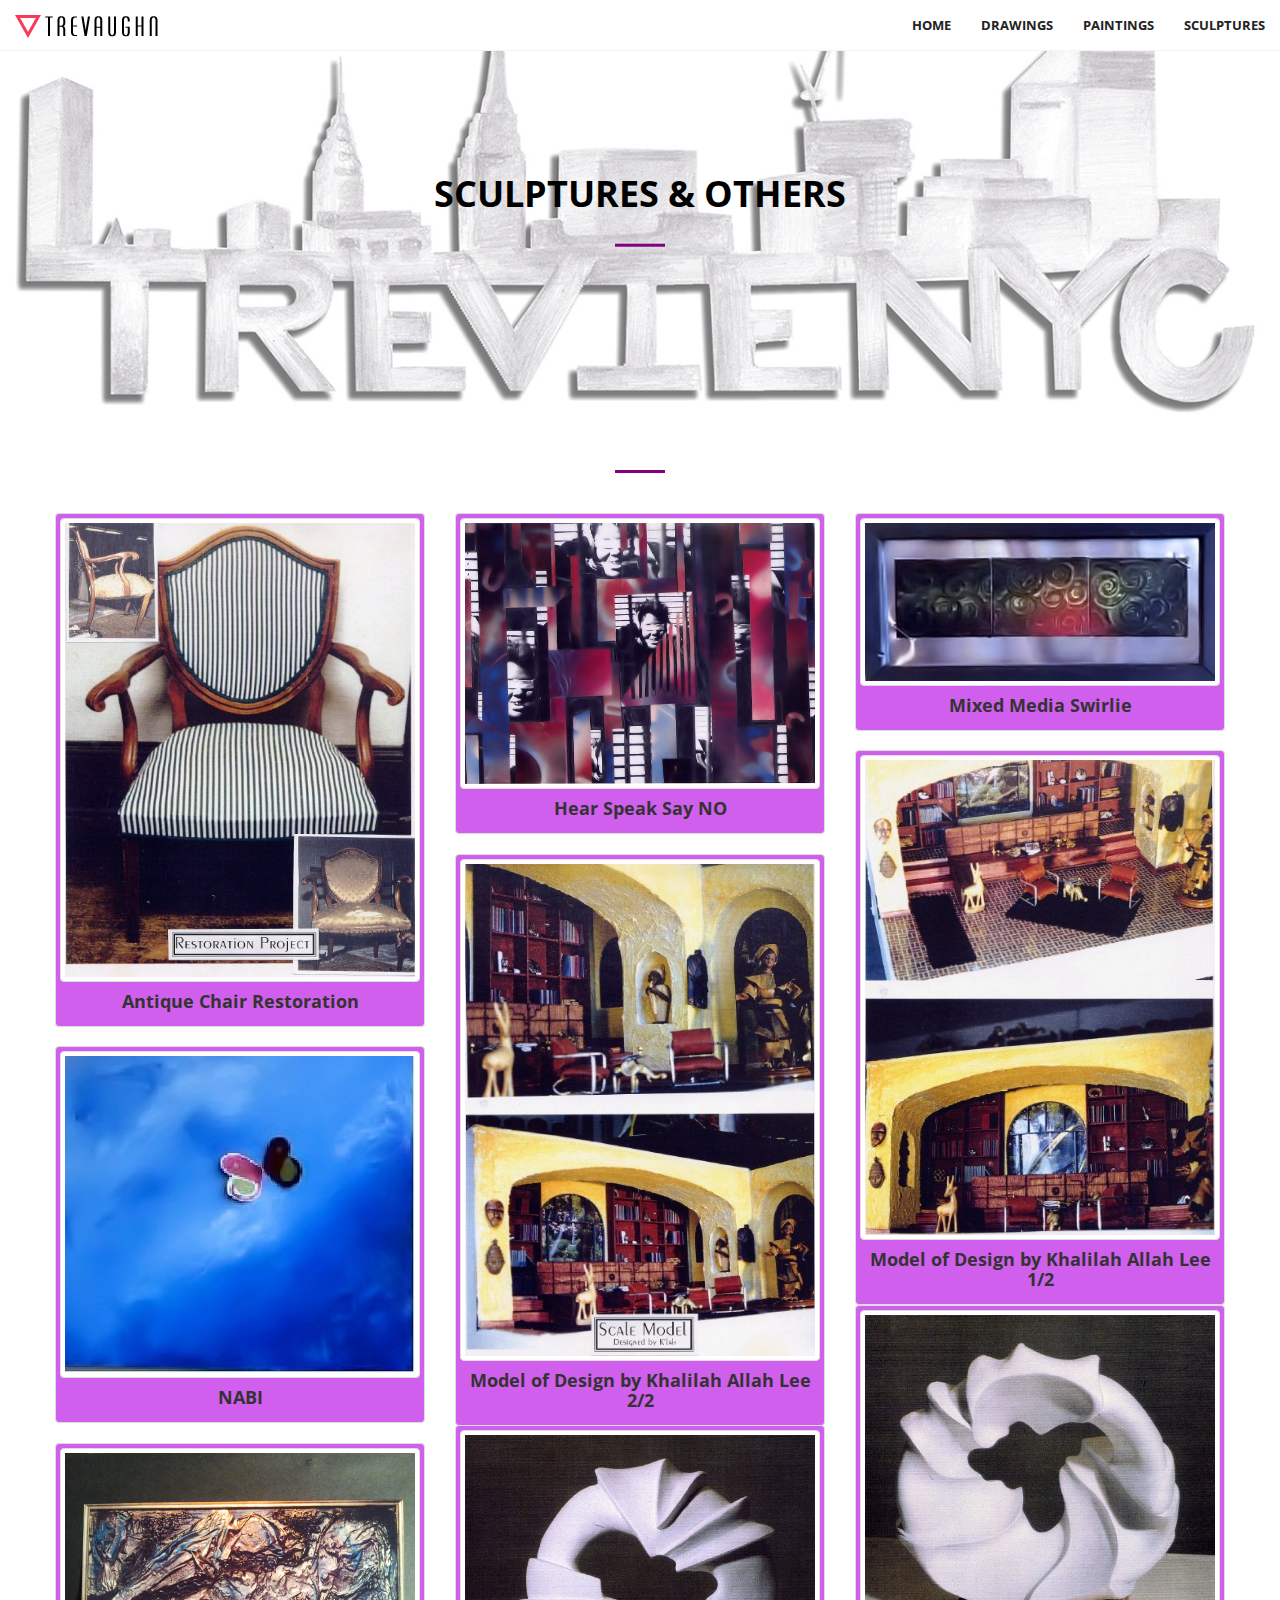
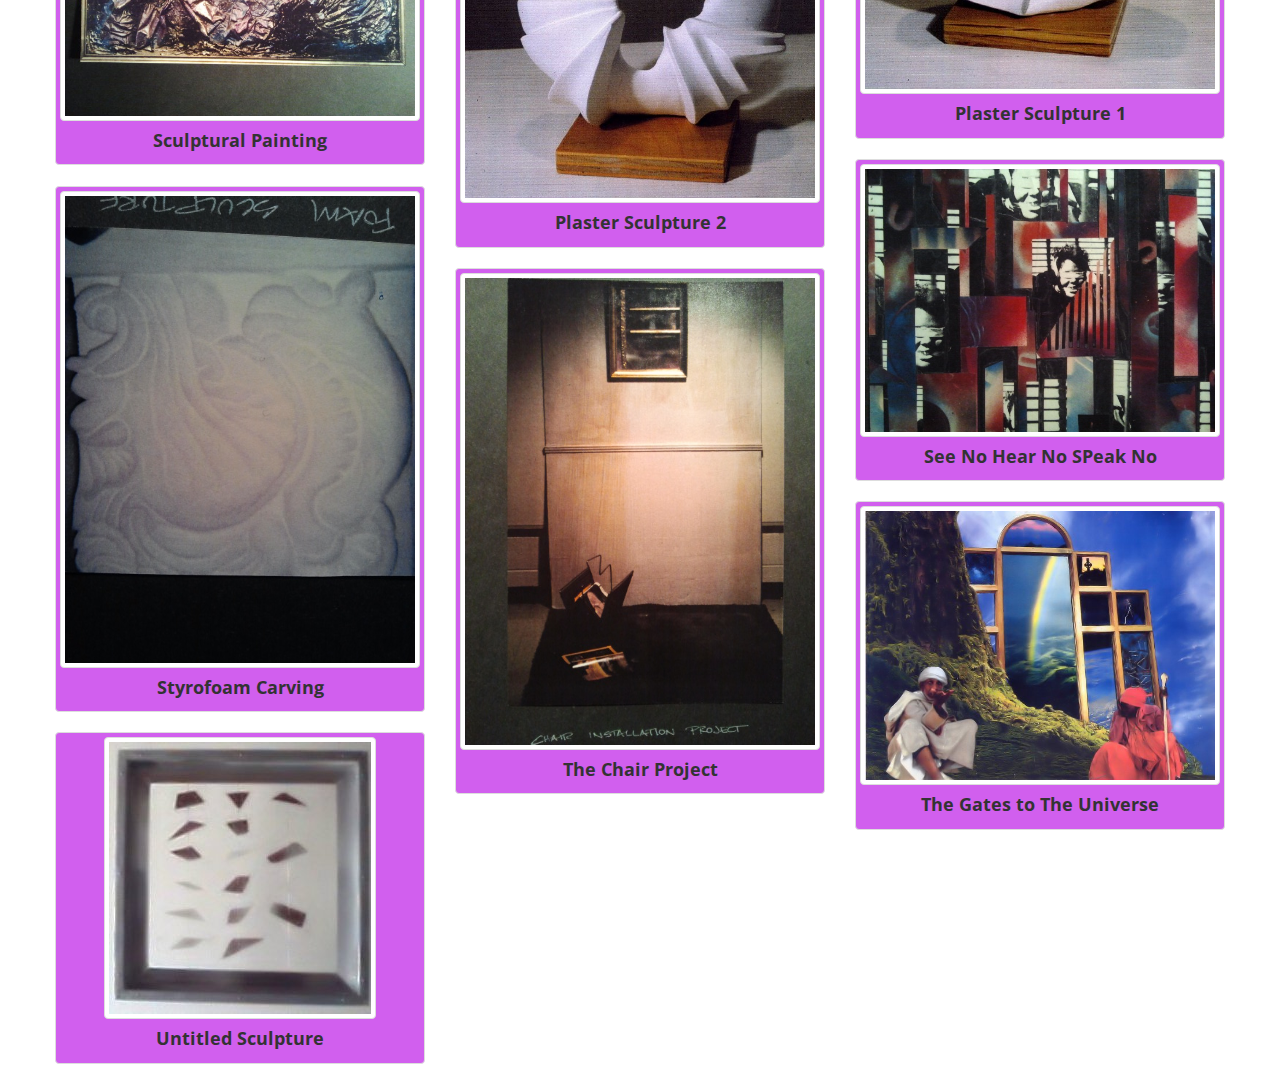
<file: sculptures.html>
<!DOCTYPE html>
<html>
<head>
    <meta charset="utf-8">
    <meta http-equiv="X-UA-Compatible" content="IE=edge">
    <meta name="viewport" content="width=device-width, initial-scale=1">
    <meta name="description" content="">
    <meta name="author" content="">

    <title>Trevaughn Bynum</title>

    <!-- Bootstrap Core CSS -->
    <link rel="stylesheet" href="css/bootstrap.min.css" type="text/css">

    <!-- Custom Fonts -->
    <link href='http://fonts.googleapis.com/css?family=Open+Sans:300italic,400italic,600italic,700italic,800italic,400,300,600,700,800' rel='stylesheet' type='text/css'>
    <link href='http://fonts.googleapis.com/css?family=Merriweather:400,300,300italic,400italic,700,700italic,900,900italic' rel='stylesheet' type='text/css'>
    <link rel="stylesheet" href="font-awesome/css/font-awesome.min.css" type="text/css">

    <!-- Plugin CSS -->
    <link rel="stylesheet" href="css/animate.min.css" type="text/css">

    <!-- Custom CSS -->
    <link rel="stylesheet" href="css/creative_gallery.css" type="text/css">

    <!-- HTML5 Shim and Respond.js IE8 support of HTML5 elements and media queries -->
    <!-- WARNING: Respond.js doesn't work if you view the page via file:// -->
    <!--[if lt IE 9]>
        <script src="https://oss.maxcdn.com/libs/html5shiv/3.7.0/html5shiv.js"></script>
        <script src="https://oss.maxcdn.com/libs/respond.js/1.4.2/respond.min.js"></script>
    <![endif]-->
</head>
<body>

    <nav id="mainNav" class="navbar navbar-default navbar-fixed-top affix">
        <div class="container-fluid">
            <!-- Brand and toggle get grouped for better mobile display -->
            <div class="navbar-header">

                <button type="button" class="navbar-toggle collapsed" data-toggle="collapse" data-target="#bs-example-navbar-collapse-1">
                    <span class="sr-only">Toggle navigation</span>
                    <span class="icon-bar"></span>
                    <span class="icon-bar"></span>
                    <span class="icon-bar"></span>
                </button>
                <a class="navbar-brand" href="index.html"><img src="img/logo.png"></a>
            </div>

            <!-- Collect the nav links, forms, and other content for toggling -->
            <div class="collapse navbar-collapse" id="bs-example-navbar-collapse-1">
                <ul class="nav navbar-nav navbar-right">
                    <li>
                        <a class="page-scroll" href="index.html">Home</a>
                    </li>
                    <li>
                        <a class="page-scroll" href="drawings.html">Drawings</a>
                    </li>
                    <li>
                        <a class="page-scroll" href="paintings.html">Paintings</a>
                    </li>
                    <li>
                        <a class="page-scroll" href="#">Sculptures</a>
                    </li>
                </ul>
            </div>
            <!-- /.navbar-collapse -->
        </div>
        <!-- /.container-fluid -->
    </nav>
    <header>
        <div class="header-content">
            <div class="header-content-inner">
                <h1>Sculptures & Others</h1>
                <hr>
            </div>
        </div>
    </header>

<!-- Responsive Gallery - START -->

<div class="container">
  <div class="row">

    <hr>
    <br>
      <div class="row masonry-container">
          <div class="col-xs-12 col-sm-6 col-md-4 item">
                <div class="thumbnail">
                  <a href="#myGallery" data-slide-to="0"><img class="img-thumbnail" title="Antique Chair Restoration" src="img/sculptures/Antique_Chair_Restoration.jpg" data-toggle="modal" data-target="#myModal"></a>
              <h4 class="center">Antique Chair Restoration</h4>
            </div>
          </div>
          <div class="col-xs-12 col-sm-6 col-md-4 item">
                <div class="thumbnail">
                  <a href="#myGallery" data-slide-to="1"><img class="img-thumbnail" title="Hear Speak Say NO" src="img/sculptures/HearSpeakSay_NO.jpg" data-toggle="modal" data-target="#myModal"></a>
              <h4 class="center">Hear Speak Say NO</h4>
            </div>
          </div>
          <div class="col-xs-12 col-sm-6 col-md-4 item">
                <div class="thumbnail">
                  <a href="#myGallery" data-slide-to="2"><img class="img-thumbnail" title="Mixed Media Swirlie" src="img/sculptures/Mixed_Media_Swirlie.jpg" data-toggle="modal" data-target="#myModal"></a>
              <h4 class="center">Mixed Media Swirlie</h4>
            </div>
          </div>
          <div class="col-xs-12 col-sm-6 col-md-4 item">
                <div class="thumbnail">
                  <a href="#myGallery" data-slide-to="3"><img class="img-thumbnail" title="Model of Design by Khalilah Allah Lee 1/2" src="img/sculptures/Model_of_Design_by_Khalilah_Allah-Lee.jpg" data-toggle="modal" data-target="#myModal"></a>
              <h4 class="center">Model of Design by Khalilah Allah Lee 1/2</h4>
            </div>
          </div>
          <div class="col-xs-12 col-sm-6 col-md-4 item">
                <div class="thumbnail">
                  <a href="#myGallery" data-slide-to="4"><img class="img-thumbnail" title="Model of Design by Khalilah Allah Lee 2/2" src="img/sculptures/Model_of_Design_by_Khalilah_Allah-Lee_1.jpg" data-toggle="modal" data-target="#myModal"></a>
              <h4 class="center">Model of Design by Khalilah Allah Lee 2/2</h4>
            </div>
          </div>
          <div class="col-xs-12 col-sm-6 col-md-4 item">
                <div class="thumbnail">
                  <a href="#myGallery" data-slide-to="5"><img class="img-thumbnail" title="NABI" src="img/sculptures/NABI.jpg" data-toggle="modal" data-target="#myModal"></a>
              <h4 class="center">NABI</h4>
            </div>
          </div>
          <div class="col-xs-12 col-sm-6 col-md-4 item">
                <div class="thumbnail">
                  <a href="#myGallery" data-slide-to="6"><img class="img-thumbnail" title="Plaster Sculpture 1" src="img/sculptures/Plaster_Sculpture_Side_1.jpg" data-toggle="modal" data-target="#myModal"></a>
              <h4 class="center">Plaster Sculpture 1</h4>
            </div>
          </div>
          <div class="col-xs-12 col-sm-6 col-md-4 item">
                <div class="thumbnail">
                  <a href="#myGallery" data-slide-to="7"><img class="img-thumbnail" title="Plaster Sculpture 2" src="img/sculptures/Plaster_Sculpture_Side_2.jpg" data-toggle="modal" data-target="#myModal"></a>
              <h4 class="center">Plaster Sculpture 2</h4>
            </div>
          </div>
          <div class="col-xs-12 col-sm-6 col-md-4 item">
                <div class="thumbnail">
                  <a href="#myGallery" data-slide-to="8"><img class="img-thumbnail" title="Sculptural Painting" src="img/sculptures/Scultpural_Painting.jpg" data-toggle="modal" data-target="#myModal"></a>
              <h4 class="center">Sculptural Painting</h4>
            </div>
          </div>
          <div class="col-xs-12 col-sm-6 col-md-4 item">
                <div class="thumbnail">
                  <a href="#myGallery" data-slide-to="9"><img class="img-thumbnail" title="See No Hear No Speak No" src="img/sculptures/See_No_Hear_No_Speak_No.jpg" data-toggle="modal" data-target="#myModal"></a>
              <h4 class="center">See No Hear No SPeak No</h4>
            </div>
          </div>
          <div class="col-xs-12 col-sm-6 col-md-4 item">
                <div class="thumbnail">
                  <a href="#myGallery" data-slide-to="10"><img class="img-thumbnail" title="Styrofoam Carving" src="img/sculptures/Styrofoam_Carving.jpg" data-toggle="modal" data-target="#myModal"></a>
              <h4 class="center">Styrofoam Carving</h4>
            </div>
          </div>
          <div class="col-xs-12 col-sm-6 col-md-4 item">
                <div class="thumbnail">
                  <a href="#myGallery" data-slide-to="11"><img class="img-thumbnail" title="The Chair Project" src="img/sculptures/The_Chair_Project.jpg" data-toggle="modal" data-target="#myModal"></a>
              <h4 class="center">The Chair Project</h4>
            </div>
          </div>
          <div class="col-xs-12 col-sm-6 col-md-4 item">
                <div class="thumbnail">
                  <a href="#myGallery" data-slide-to="12"><img class="img-thumbnail" title="The Gates To the Universe" src="img/sculptures/The_Gates_to_the_Universe.jpg" data-toggle="modal" data-target="#myModal"></a>
              <h4 class="center">The Gates to The Universe</h4>
            </div>
          </div>
          <div class="col-xs-12 col-sm-6 col-md-4 item">
                <div class="thumbnail">
                  <a href="#myGallery" data-slide-to="13"><img class="img-thumbnail" title="Untitled Sculpture" src="img/sculptures/Untitled_Scultpure.jpg" data-toggle="modal" data-target="#myModal"></a>
              <h4 class="center">Untitled Sculpture</h4>
            </div>
          </div>
  <!--end of thumbnails-->
            </div>
        </div>
    </div>
</div>

<!--begin modal window-->
<div class="modal fade" id="myModal" tabindex="-1" role="dialog" aria-labelledby="myModalLabel" aria-hidden="true">
<div class="modal-dialog">
<div class="modal-content">
<div class="modal-header">
<div class="pull-left">Drawings</div>
<button type="button" class="close" data-dismiss="modal" title="Close">
<span class="glyphicon glyphicon-remove"></span></button>
</div>
<div class="modal-body">

  <!--CAROUSEL CODE GOES HERE-->

  <!--begin carousel-->
<div id="myGallery" class="carousel slide" data-interval="false">
<div class="carousel-inner">

<div class="item active">
<img class="img-responsive center-block fit" src="img/sculptures/Antique_Chair_Restoration.jpg" alt="item1">
<h3>Antique Chair Restoration</h3>
</div>

<div class="item">
<img class="img-responsive center-block fit" src="img/sculptures/HearSpeakSay_NO.jpg" alt="item2">
<h3>Hear Speak Say NO</h3>
</div>

<div class="item">
<img class="img-responsive center-block fit" src="img/sculptures/Mixed_Media_Swirlie.jpg" alt="item3">
<h3>Mixed Media Swirlie</h3>
</div>

<div class="item">
<img class="img-responsive center-block fit" src="img/sculptures/Model_of_Design_by_Khalilah_Allah-Lee.jpg" alt="item4">
<h3>Model of Design by Khalilah Allah Lee 1/2</h3>
</div>

<div class="item">
<img class="img-responsive center-block fit" src="img/sculptures/Model_of_Design_by_Khalilah_Allah-Lee_1.jpg" alt="item5">
<h3>Model of Design by Khalilah Allah Lee 2/2</h3>
</div>

<div class="item">
<img class="img-responsive center-block fit" src="img/sculptures/NABI.jpg" alt="item6">
<h3>NABI</h3>
</div>

<div class="item">
<img class="img-responsive center-block fit" src="img/sculptures/Plaster_Sculpture_Side_1.jpg" alt="item7">
<h3>Plaster Sculpture Side 1/2</h3>
</div>

<div class="item">
<img class="img-responsive center-block fit" src="img/sculptures/Plaster_Sculpture_Side_2.jpg" alt="item8">
<h3>Plaster Sculpture Side 2/2</h3>
</div>

<div class="item">
<img class="img-responsive center-block fit" src="img/sculptures/Scultpural_Painting.jpg" alt="item9">
<h3>Sculptural Painting</h3>
</div>

<div class="item">
<img class="img-responsive center-block fit" src="img/sculptures/See_No_Hear_No_Speak_No.jpg" alt="item10">
<h3>See No Hear No Speak No</h3>
</div>

<div class="item">
<img class="img-responsive center-block fit" src="img/sculptures/Styrofoam_Carving.jpg" alt="item11">
<h3>Styrofoam Carving</h3>
</div>

<div class="item">
<img class="img-responsive center-block fit" src="img/sculptures/The_Chair_Project.jpg" alt="item12">
<h3>The Chair Project</h3>
</div>

<div class="item">
<img class="img-responsive center-block fit" src="img/sculptures/The_Gates_to_the_Universe.jpg" alt="item13">
<h3>The Gates to the Universe</h3>
</div>

<div class="item">
<img class="img-responsive center-block fit" src="img/sculptures/Untitled_Scultpure.jpg" alt="item14">
<h3>Untitled Sculpture</h3>
</div>

<!--end carousel-inner--></div>

<!--Begin Previous and Next buttons-->
<a class="left carousel-control" href="#myGallery" role="button" data-slide="prev">
<span class="glyphicon glyphicon-chevron-left"></span></a> 
<a class="right carousel-control" href="#myGallery" role="button" data-slide="next">
<span class="glyphicon glyphicon-chevron-right"></span></a>
<!--end myGallery--></div>

<!--end modal-body--></div>
<div class="modal-footer">
<button class="btn-sm close" type="button" data-dismiss="modal">Close</button>
<!--end modal-footer--></div>
<!--end modal-content--></div>
<!--end modal-dialoge--></div>
<!--end myModal-->></div>


<!-- Responsive Gallery - END -->

</div>


<!-- Responsive Gallery - END -->

</div>
<!-- jQuery -->
    <script src="js/jquery.js"></script>

    <!-- Bootstrap Core JavaScript -->
    <script src="js/bootstrap.min.js"></script>

    <!-- Plugin JavaScript -->
    <script src="js/jquery.easing.min.js"></script>
    <script src="js/jquery.fittext.js"></script>
    <script src="js/wow.min.js"></script>
    <script src="js/masonry.pkgd.min.js"></script>
    <script src="js/imagesloaded.pkgd.min.js"></script>
    <script src="js/gallery.js"></script>
</body>
</html>
</file>
<file: css/creative.css>
/*!
 * Start Bootstrap - Creative Bootstrap Theme (http://startbootstrap.com)
 * Code licensed under the Apache License v2.0.
 * For details, see http://www.apache.org/licenses/LICENSE-2.0.
 */

html,
body {
    width: 100%;
    height: 100%;
}

body {
    font-family: Merriweather,'Helvetica Neue',Arial,sans-serif;
}

hr {
    max-width: 50px;
    border-color: #800080;
    border-width: 3px;
}

hr.light {
    border-color: #fff;
}

a {
    color: black;
    -webkit-transition: all .35s;
    -moz-transition: all .35s;
    transition: all .35s;
}

a:hover,
a:focus {
    color: #cd00cd;
}

h1,
h2,
h3,
h4,
h5,
h6 {
    font-family: 'Open Sans','Helvetica Neue',Arial,sans-serif;
}

p {
    margin-bottom: 20px;
    font-size: 16px;
    line-height: 1.5;
}
.collapse {
    text-align:center;
}

.bg-primary {
    background-color: #800080;
}

.bg-dark {
    color: #fff;
    background-color: #222;
}

.text-faded {
    color: rgba(255,255,255,.7);
}

section {
    padding: 100px 0;
}

aside {
    padding: 50px 0;
}

.no-padding {
    padding: 0;
}

.navbar-default {
    border-color: rgba(34,34,34,.05);
    font-family: 'Open Sans','Helvetica Neue',Arial,sans-serif;
    background-color: #fff;
    -webkit-transition: all .35s;
    -moz-transition: all .35s;
    transition: all .35s;
}

.navbar-default .navbar-header .navbar-brand {
    text-transform: uppercase;
    font-family: 'Open Sans','Helvetica Neue',Arial,sans-serif;
    font-weight: 700;
    color: #800080;
}

.navbar-default .navbar-header .navbar-brand:hover,
.navbar-default .navbar-header .navbar-brand:focus {
    color: #cd00cd;
}

.navbar-default .nav > li>a,
.navbar-default .nav>li>a:focus {
    text-transform: uppercase;
    font-size: 13px;
    font-weight: 700;
    color: #222;
}

.navbar-default .nav > li>a:hover,
.navbar-default .nav>li>a:focus:hover {
    color: #800080;
}

.navbar-default .nav > li.active>a,
.navbar-default .nav>li.active>a:focus {
    color: #be29ec!important;
    background-color: transparent;
}

.navbar-default .nav > li.active>a:hover,
.navbar-default .nav>li.active>a:focus:hover {
    background-color: transparent;
}

@media(min-width:768px) {
    .navbar-default {
        border-color: rgba(255,255,255,.3);
        background-color: transparent;
    }

    .navbar-default .navbar-header .navbar-brand {
        color: black;
    }

    .navbar-default .navbar-header .navbar-brand:hover,
    .navbar-default .navbar-header .navbar-brand:focus {
        color: #fff;
    }

    .navbar-default .nav > li>a,
    .navbar-default .nav>li>a:focus {
        color: black;
    }

    .navbar-default .nav > li>a:hover,
    .navbar-default .nav>li>a:focus:hover {
        color: #800080;
    }

    .navbar-default.affix {
        border-color: rgba(34,34,34,.05);
        background-color: #fff;
    }

    .navbar-default.affix .navbar-header .navbar-brand {
        font-size: 14px;
        color: #800080;
    }

    .navbar-default.affix .navbar-header .navbar-brand:hover,
    .navbar-default.affix .navbar-header .navbar-brand:focus {
        color: #cd00cd;
    }

    .navbar-default.affix .nav > li>a,
    .navbar-default.affix .nav>li>a:focus {
        color: #222;
    }

    .navbar-default.affix .nav > li>a:hover,
    .navbar-default.affix .nav>li>a:focus:hover {
        color: #800080;
    }
}

header {
    position: relative;
    width: 100%;
    min-height: auto;
    text-align: center;
    color: black;
    background-image: url(../img/header.jpg);
    background-position: center;
    -webkit-background-size: contain;
    -moz-background-size: contain;
    -o-background-size: contain;
    background-size: contain;
    background-repeat: no-repeat;
    
}

header .header-content {
    position: relative;
    width: 100%;
    text-align: center;
    padding: 100px 15px;
    

}

header .header-content .header-content-inner h1 {
    margin-top: 0;
    margin-bottom: 0;
    text-transform: uppercase;
    font-weight: 700;
}

header .header-content .header-content-inner hr {
    margin: 30px auto;
}

header .header-content .header-content-inner p {
    margin-bottom: 50px;
    font-size: 16px;
    font-weight: 300;
    color: black;
}

@media(min-width:768px) {
    header {
        min-height: 100%;
    }

    header .header-content {
        position: absolute;
        top: 50%;
        padding: 0 50px;
        -webkit-transform: translateY(-50%);
        -ms-transform: translateY(-50%);
        transform: translateY(-50%);
    }

    header .header-content .header-content-inner {
        margin-right: auto;
        margin-left: auto;
        max-width: 1000px;
    }

    header .header-content .header-content-inner p {
        margin-right: auto;
        margin-left: auto;
        max-width: 80%;
        font-size: 18px;
    }
}

.section-heading {
    margin-top: 0;
}

.service-box {
    margin: 50px auto 0;
    max-width: 400px;
}

@media(min-width:992px) {
    .service-box {
        margin: 20px auto 0;
    }
}

.service-box p {
    margin-bottom: 0;
}

.portfolio-box {
    display: block;
    position: relative;
    margin: 0 auto;
    max-width: 650px;
}

.portfolio-box .portfolio-box-caption {
    display: block;
    position: absolute;
    bottom: 0;
    width: 100%;
    height: 100%;
    text-align: center;
    color: #fff;
    opacity: 0;
    background: rgba(128, 0, 128,.9);
    -webkit-transition: all .35s;
    -moz-transition: all .35s;
    transition: all .35s;
}

.portfolio-box .portfolio-box-caption .portfolio-box-caption-content {
    position: absolute;
    top: 50%;
    width: 100%;
    text-align: center;
    transform: translateY(-50%);
}

.portfolio-box .portfolio-box-caption .portfolio-box-caption-content .project-category,
.portfolio-box .portfolio-box-caption .portfolio-box-caption-content .project-name {
    padding: 0 15px;
    font-family: 'Open Sans','Helvetica Neue',Arial,sans-serif;
}

.portfolio-box .portfolio-box-caption .portfolio-box-caption-content .project-category {
    text-transform: uppercase;
    font-size: 14px;
    font-weight: 600;
}

.portfolio-box .portfolio-box-caption .portfolio-box-caption-content .project-name {
    font-size: 18px;
}

.portfolio-box:hover .portfolio-box-caption {
    opacity: 1;
}

@media(min-width:768px) {
    .portfolio-box .portfolio-box-caption .portfolio-box-caption-content .project-category {
        font-size: 16px;
    }

    .portfolio-box .portfolio-box-caption .portfolio-box-caption-content .project-name {
        font-size: 22px;
    }
}

.call-to-action h2 {
    margin: 0 auto 20px;
}

.text-primary {
    color: #800080;
}

.no-gutter > [class*=col-] {
    padding-right: 0;
    padding-left: 0;
}

.btn-default {
    border-color: #fff;
    color: #222;
    background-color: #fff;
    -webkit-transition: all .35s;
    -moz-transition: all .35s;
    transition: all .35s;
}

.btn-default:hover,
.btn-default:focus,
.btn-default.focus,
.btn-default:active,
.btn-default.active,
.open > .dropdown-toggle.btn-default {
    border-color: #ededed;
    color: #222;
    background-color: #f2f2f2;
}

.btn-default:active,
.btn-default.active,
.open > .dropdown-toggle.btn-default {
    background-image: none;
}

.btn-default.disabled,
.btn-default[disabled],
fieldset[disabled] .btn-default,
.btn-default.disabled:hover,
.btn-default[disabled]:hover,
fieldset[disabled] .btn-default:hover,
.btn-default.disabled:focus,
.btn-default[disabled]:focus,
fieldset[disabled] .btn-default:focus,
.btn-default.disabled.focus,
.btn-default[disabled].focus,
fieldset[disabled] .btn-default.focus,
.btn-default.disabled:active,
.btn-default[disabled]:active,
fieldset[disabled] .btn-default:active,
.btn-default.disabled.active,
.btn-default[disabled].active,
fieldset[disabled] .btn-default.active {
    border-color: #fff;
    background-color: #fff;
}

.btn-default .badge {
    color: #fff;
    background-color: #222;
}

.btn-primary {
    border-color: #800080;
    color: #fff;
    background-color: #800080;
    -webkit-transition: all .35s;
    -moz-transition: all .35s;
    transition: all .35s;
}

.btn-primary:hover,
.btn-primary:focus,
.btn-primary.focus,
.btn-primary:active,
.btn-primary.active,
.open > .dropdown-toggle.btn-primary {
    border-color: #be29ec;
    color: #fff;
    background-color: #be29ec;
}

.btn-primary:active,
.btn-primary.active,
.open > .dropdown-toggle.btn-primary {
    background-image: none;
}

.btn-primary.disabled,
.btn-primary[disabled],
fieldset[disabled] .btn-primary,
.btn-primary.disabled:hover,
.btn-primary[disabled]:hover,
fieldset[disabled] .btn-primary:hover,
.btn-primary.disabled:focus,
.btn-primary[disabled]:focus,
fieldset[disabled] .btn-primary:focus,
.btn-primary.disabled.focus,
.btn-primary[disabled].focus,
fieldset[disabled] .btn-primary.focus,
.btn-primary.disabled:active,
.btn-primary[disabled]:active,
fieldset[disabled] .btn-primary:active,
.btn-primary.disabled.active,
.btn-primary[disabled].active,
fieldset[disabled] .btn-primary.active {
    border-color: #800080;
    background-color: #800080;
}

.btn-primary .badge {
    color: #800080;
    background-color: #fff;
}

.btn {
    border: 0;
    border-radius: 300px;
    text-transform: uppercase;
    font-family: 'Open Sans','Helvetica Neue',Arial,sans-serif;
    font-weight: 700;
}

.btn-xl {
    padding: 15px 30px;
}

::-moz-selection {
    text-shadow: none;
    color: #fff;
    background: #222;
}

::selection {
    text-shadow: none;
    color: #fff;
    background: #222;
}

img::selection {
    color: #fff;
    background: 0 0;
}

.waitin {
    max-width:75%;
    display: initial;
}

img::-moz-selection {
    color: #fff;
    background: 0 0;
}

body {
    webkit-tap-highlight-color: #222;
}

.panel-body {
    background-color:#670067;
    color:white;
}

.text-link{
    color:cornflowerblue;

}
</file>
<file: css/creative_gallery.css>
/*!
 * Start Bootstrap - Creative Bootstrap Theme (http://startbootstrap.com)
 * Code licensed under the Apache License v2.0.
 * For details, see http://www.apache.org/licenses/LICENSE-2.0.
 */

html,
body {
    width: 100%;
    height: 100%;
}

body {
    font-family: Merriweather,'Helvetica Neue',Arial,sans-serif;
}

hr {
    max-width: 50px;
    border-color: #800080;
    border-width: 3px;
}

hr.light {
    border-color: #fff;
}

a {
    color: #800080;
    -webkit-transition: all .35s;
    -moz-transition: all .35s;
    transition: all .35s;
}

a:hover,
a:focus {
    color: #cd00cd;
}

h1,
h2,
h3,
h4,
h5,
h6 {
    font-family: 'Open Sans','Helvetica Neue',Arial,sans-serif;
}

p {
    margin-bottom: 20px;
    font-size: 16px;
    line-height: 1.5;
}
.collapse {
    text-align:center;
}

.bg-primary {
    background-color: #800080;
}

.bg-dark {
    color: #fff;
    background-color: #222;
}

.text-faded {
    color: rgba(255,255,255,.7);
}

section {
    padding: 100px 0;
}

aside {
    padding: 50px 0;
}

.no-padding {
    padding: 0;
}

.navbar-default {
    border-color: rgba(34,34,34,.05);
    font-family: 'Open Sans','Helvetica Neue',Arial,sans-serif;
    background-color: #fff;
    -webkit-transition: all .35s;
    -moz-transition: all .35s;
    transition: all .35s;
}

.navbar-default .navbar-header .navbar-brand {
    text-transform: uppercase;
    font-family: 'Open Sans','Helvetica Neue',Arial,sans-serif;
    font-weight: 700;
    color: #800080;
}

.navbar-default .navbar-header .navbar-brand:hover,
.navbar-default .navbar-header .navbar-brand:focus {
    color: #cd00cd;
}

.navbar-default .nav > li>a,
.navbar-default .nav>li>a:focus {
    text-transform: uppercase;
    font-size: 13px;
    font-weight: 700;
    color: #222;
}

.navbar-default .nav > li>a:hover,
.navbar-default .nav>li>a:focus:hover {
    color: #800080;
}

.navbar-default .nav > li.active>a,
.navbar-default .nav>li.active>a:focus {
    color: #be29ec!important;
    background-color: transparent;
}

.navbar-default .nav > li.active>a:hover,
.navbar-default .nav>li.active>a:focus:hover {
    background-color: transparent;
}

@media(min-width:768px) {
    .navbar-default {
        border-color: rgba(255,255,255,.3);
        background-color: transparent;
    }

    .navbar-default .navbar-header .navbar-brand {
        color: black;
    }

    .navbar-default .navbar-header .navbar-brand:hover,
    .navbar-default .navbar-header .navbar-brand:focus {
        color: #fff;
    }

    .navbar-default .nav > li>a,
    .navbar-default .nav>li>a:focus {
        color: black;
    }

    .navbar-default .nav > li>a:hover,
    .navbar-default .nav>li>a:focus:hover {
        color: #800080;
    }

    .navbar-default.affix {
        border-color: rgba(34,34,34,.05);
        background-color: #fff;
    }

    .navbar-default.affix .navbar-header .navbar-brand {
        font-size: 14px;
        color: #800080;
    }

    .navbar-default.affix .navbar-header .navbar-brand:hover,
    .navbar-default.affix .navbar-header .navbar-brand:focus {
        color: #cd00cd;
    }

    .navbar-default.affix .nav > li>a,
    .navbar-default.affix .nav>li>a:focus {
        color: #222;
    }

    .navbar-default.affix .nav > li>a:hover,
    .navbar-default.affix .nav>li>a:focus:hover {
        color: #800080;
    }
}

header {
    position: relative;
    width: 100%;
    min-height: 50%;
    text-align: center;
    color: black;
    background-image: url(../img/header.jpg);
    background-position: center;
    -webkit-background-size: cover;
    -moz-background-size: cover;
    background-size: cover;
    -o-background-size: cover;
}

header .header-content {
    position: relative;
    width: 100%;
    padding: 100px 15px;
    text-align: center;
}

header .header-content .header-content-inner h1 {
    margin-top: 0;
    margin-bottom: 0;
    text-transform: uppercase;
    font-weight: 700;
}

header .header-content .header-content-inner hr {
    margin: 30px auto;
}

header .header-content .header-content-inner p {
    margin-bottom: 50px;
    font-size: 16px;
    font-weight: 300;
    
}

@media(min-width:768px) {
    header {
        min-height: 50%;;
    }

    header .header-content {
        position: absolute;
        top: 50%;
        padding: 0 50px;
        -webkit-transform: translateY(-50%);
        -ms-transform: translateY(-50%);
        transform: translateY(-50%);
    }

    header .header-content .header-content-inner {
        margin-right: auto;
        margin-left: auto;
        max-width: 1000px;
    }

    header .header-content .header-content-inner p {
        margin-right: auto;
        margin-left: auto;
        max-width: 80%;
        font-size: 18px;
    }
}

.section-heading {
    margin-top: 0;
}

.service-box {
    margin: 50px auto 0;
    max-width: 400px;
}

@media(min-width:992px) {
    .service-box {
        margin: 20px auto 0;
    }
}

.service-box p {
    margin-bottom: 0;
}

.portfolio-box {
    display: block;
    position: relative;
    margin: 0 auto;
    max-width: 650px;
}

.portfolio-box .portfolio-box-caption {
    display: block;
    position: absolute;
    bottom: 0;
    width: 100%;
    height: 100%;
    text-align: center;
    color: #fff;
    opacity: 0;
    background: rgba(240,95,64,.9);
    -webkit-transition: all .35s;
    -moz-transition: all .35s;
    transition: all .35s;
}

.portfolio-box .portfolio-box-caption .portfolio-box-caption-content {
    position: absolute;
    top: 50%;
    width: 100%;
    text-align: center;
    transform: translateY(-50%);
}

.portfolio-box .portfolio-box-caption .portfolio-box-caption-content .project-category,
.portfolio-box .portfolio-box-caption .portfolio-box-caption-content .project-name {
    padding: 0 15px;
    font-family: 'Open Sans','Helvetica Neue',Arial,sans-serif;
}

.portfolio-box .portfolio-box-caption .portfolio-box-caption-content .project-category {
    text-transform: uppercase;
    font-size: 14px;
    font-weight: 600;
}

.portfolio-box .portfolio-box-caption .portfolio-box-caption-content .project-name {
    font-size: 18px;
}

.portfolio-box:hover .portfolio-box-caption {
    opacity: 1;
}

@media(min-width:768px) {
    .portfolio-box .portfolio-box-caption .portfolio-box-caption-content .project-category {
        font-size: 16px;
    }

    .portfolio-box .portfolio-box-caption .portfolio-box-caption-content .project-name {
        font-size: 22px;
    }
}

.call-to-action h2 {
    margin: 0 auto 20px;
}

.text-primary {
    color: #800080;
}

.no-gutter > [class*=col-] {
    padding-right: 0;
    padding-left: 0;
}

.btn-default {
    border-color: #fff;
    color: #222;
    background-color: #fff;
    -webkit-transition: all .35s;
    -moz-transition: all .35s;
    transition: all .35s;
}

.btn-default:hover,
.btn-default:focus,
.btn-default.focus,
.btn-default:active,
.btn-default.active,
.open > .dropdown-toggle.btn-default {
    border-color: #ededed;
    color: #222;
    background-color: #f2f2f2;
}

.btn-default:active,
.btn-default.active,
.open > .dropdown-toggle.btn-default {
    background-image: none;
}

.btn-default.disabled,
.btn-default[disabled],
fieldset[disabled] .btn-default,
.btn-default.disabled:hover,
.btn-default[disabled]:hover,
fieldset[disabled] .btn-default:hover,
.btn-default.disabled:focus,
.btn-default[disabled]:focus,
fieldset[disabled] .btn-default:focus,
.btn-default.disabled.focus,
.btn-default[disabled].focus,
fieldset[disabled] .btn-default.focus,
.btn-default.disabled:active,
.btn-default[disabled]:active,
fieldset[disabled] .btn-default:active,
.btn-default.disabled.active,
.btn-default[disabled].active,
fieldset[disabled] .btn-default.active {
    border-color: #fff;
    background-color: #fff;
}

.btn-default .badge {
    color: #fff;
    background-color: #222;
}

.btn-primary {
    border-color: #800080;
    color: #fff;
    background-color: #800080;
    -webkit-transition: all .35s;
    -moz-transition: all .35s;
    transition: all .35s;
}

.btn-primary:hover,
.btn-primary:focus,
.btn-primary.focus,
.btn-primary:active,
.btn-primary.active,
.open > .dropdown-toggle.btn-primary {
    border-color: #be29ec;
    color: #fff;
    background-color: #be29ec;
}

.btn-primary:active,
.btn-primary.active,
.open > .dropdown-toggle.btn-primary {
    background-image: none;
}

.btn-primary.disabled,
.btn-primary[disabled],
fieldset[disabled] .btn-primary,
.btn-primary.disabled:hover,
.btn-primary[disabled]:hover,
fieldset[disabled] .btn-primary:hover,
.btn-primary.disabled:focus,
.btn-primary[disabled]:focus,
fieldset[disabled] .btn-primary:focus,
.btn-primary.disabled.focus,
.btn-primary[disabled].focus,
fieldset[disabled] .btn-primary.focus,
.btn-primary.disabled:active,
.btn-primary[disabled]:active,
fieldset[disabled] .btn-primary:active,
.btn-primary.disabled.active,
.btn-primary[disabled].active,
fieldset[disabled] .btn-primary.active {
    border-color: #800080;
    background-color: #800080;
}

.btn-primary .badge {
    color: #800080;
    background-color: #fff;
}

.btn {
    border: 0;
    border-radius: 300px;
    text-transform: uppercase;
    font-family: 'Open Sans','Helvetica Neue',Arial,sans-serif;
    font-weight: 700;
}

.btn-xl {
    padding: 15px 30px;
}

::-moz-selection {
    text-shadow: none;
    color: #fff;
    background: #222;
}

::selection {
    text-shadow: none;
    color: #fff;
    background: #222;
}

.modal-content{
  background-color: black;
  color: #fff;
}
.modal-title {
    font-family: Tahoma, sans-serif;
}

.modal-header{
    background-color: #800080;
}

.modal-body {
    text-align:center;
}

.modal-footer{
    background-color: #800080;
}

.carousel-inner>.item>img{
    display: inline;
}

.close{
    color:cornflowerblue;
    opacity:.6;
}

.thumbnail {
    background-color:#D15FEE;
}

.img-thumbnail {
    margin-bottom: 10px;
}

.fit {
    max-height:500px;
}

/*Masonry*/

#content .box {
  width: 50%;
  padding: 6px;
  display: inline-block;
  vertical-align: top;
  margin-bottom: 12px;
  -webkit-box-sizing: border-box; /* Safari/Chrome, other WebKit */
  -moz-box-sizing: border-box;    /* Firefox, other Gecko */
  box-sizing: border-box;         /* Opera/IE 8+ */
}

.center {
    text-align:center;
    font-weight:700;
}

img::selection {
    color: #fff;
    background: 0 0;
}

img::-moz-selection {
    color: #fff;
    background: 0 0;
}

body {
    webkit-tap-highlight-color: #222;
}
</file>
